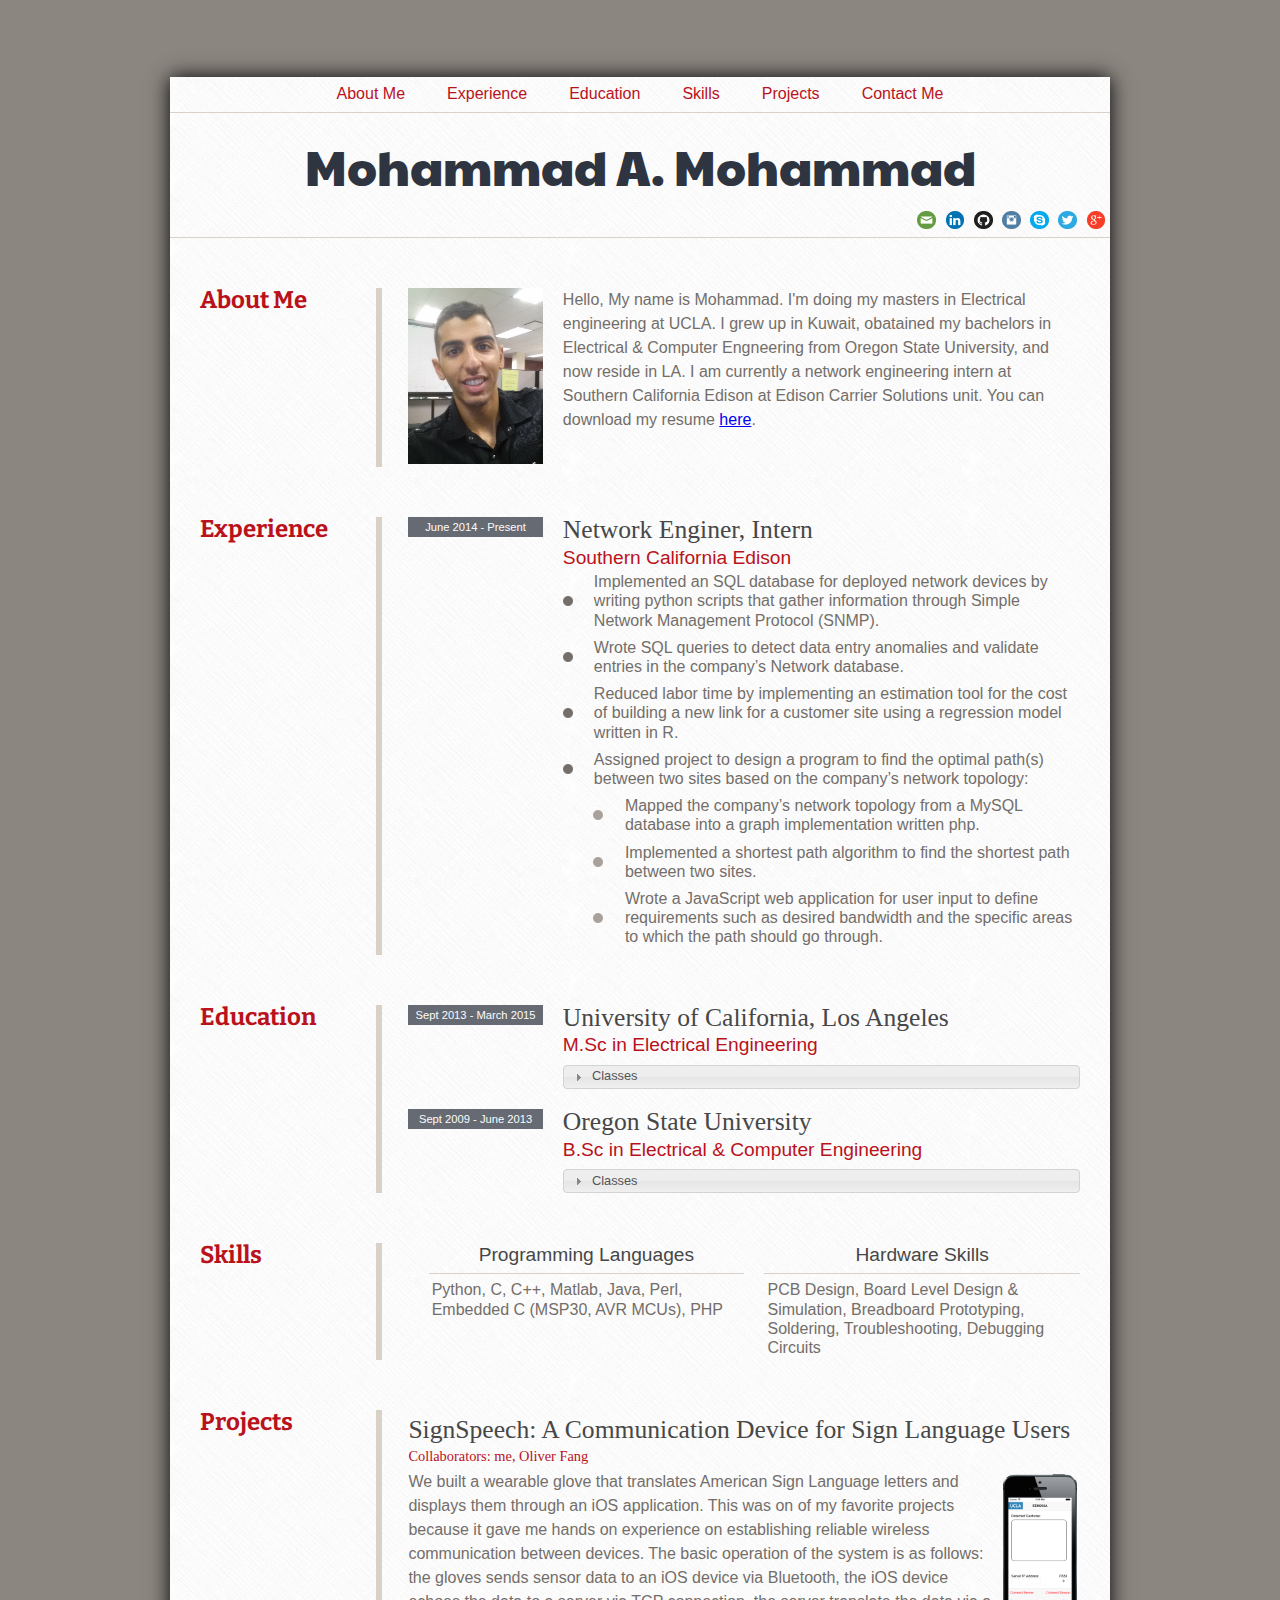
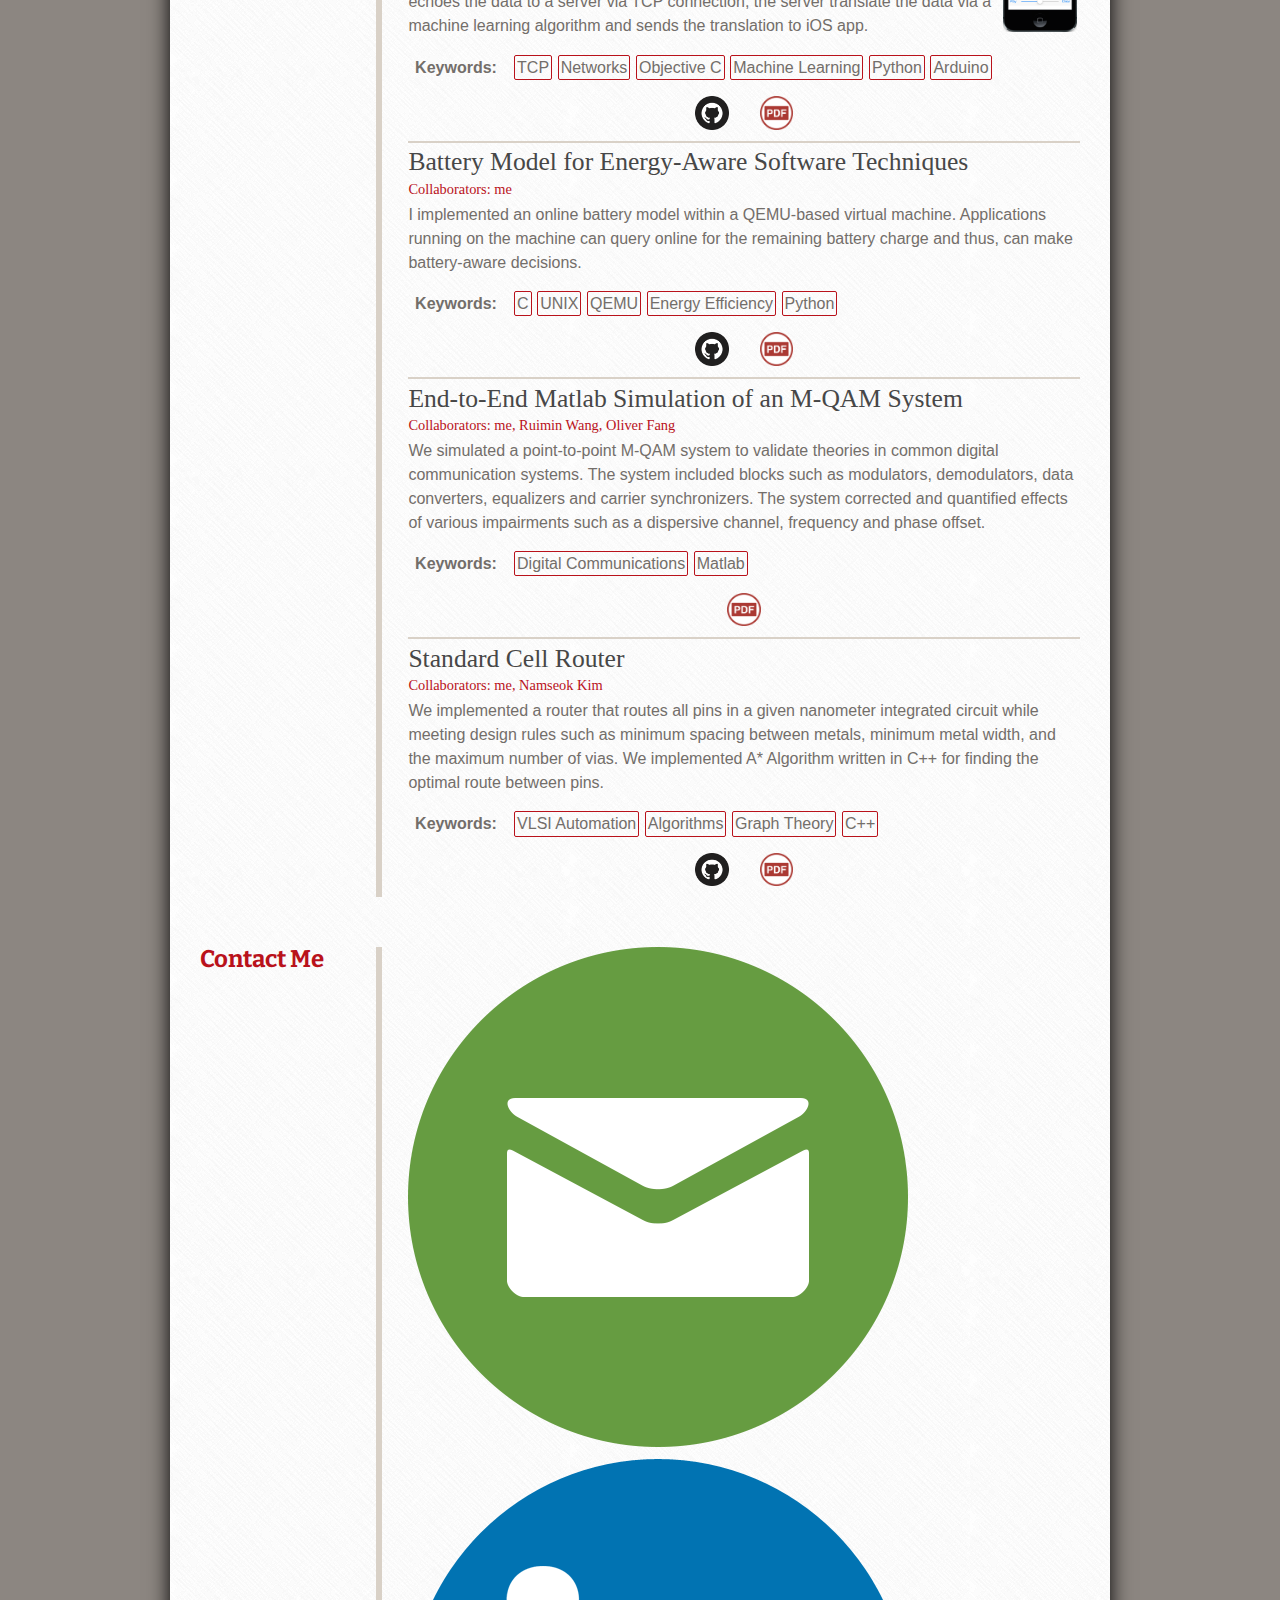
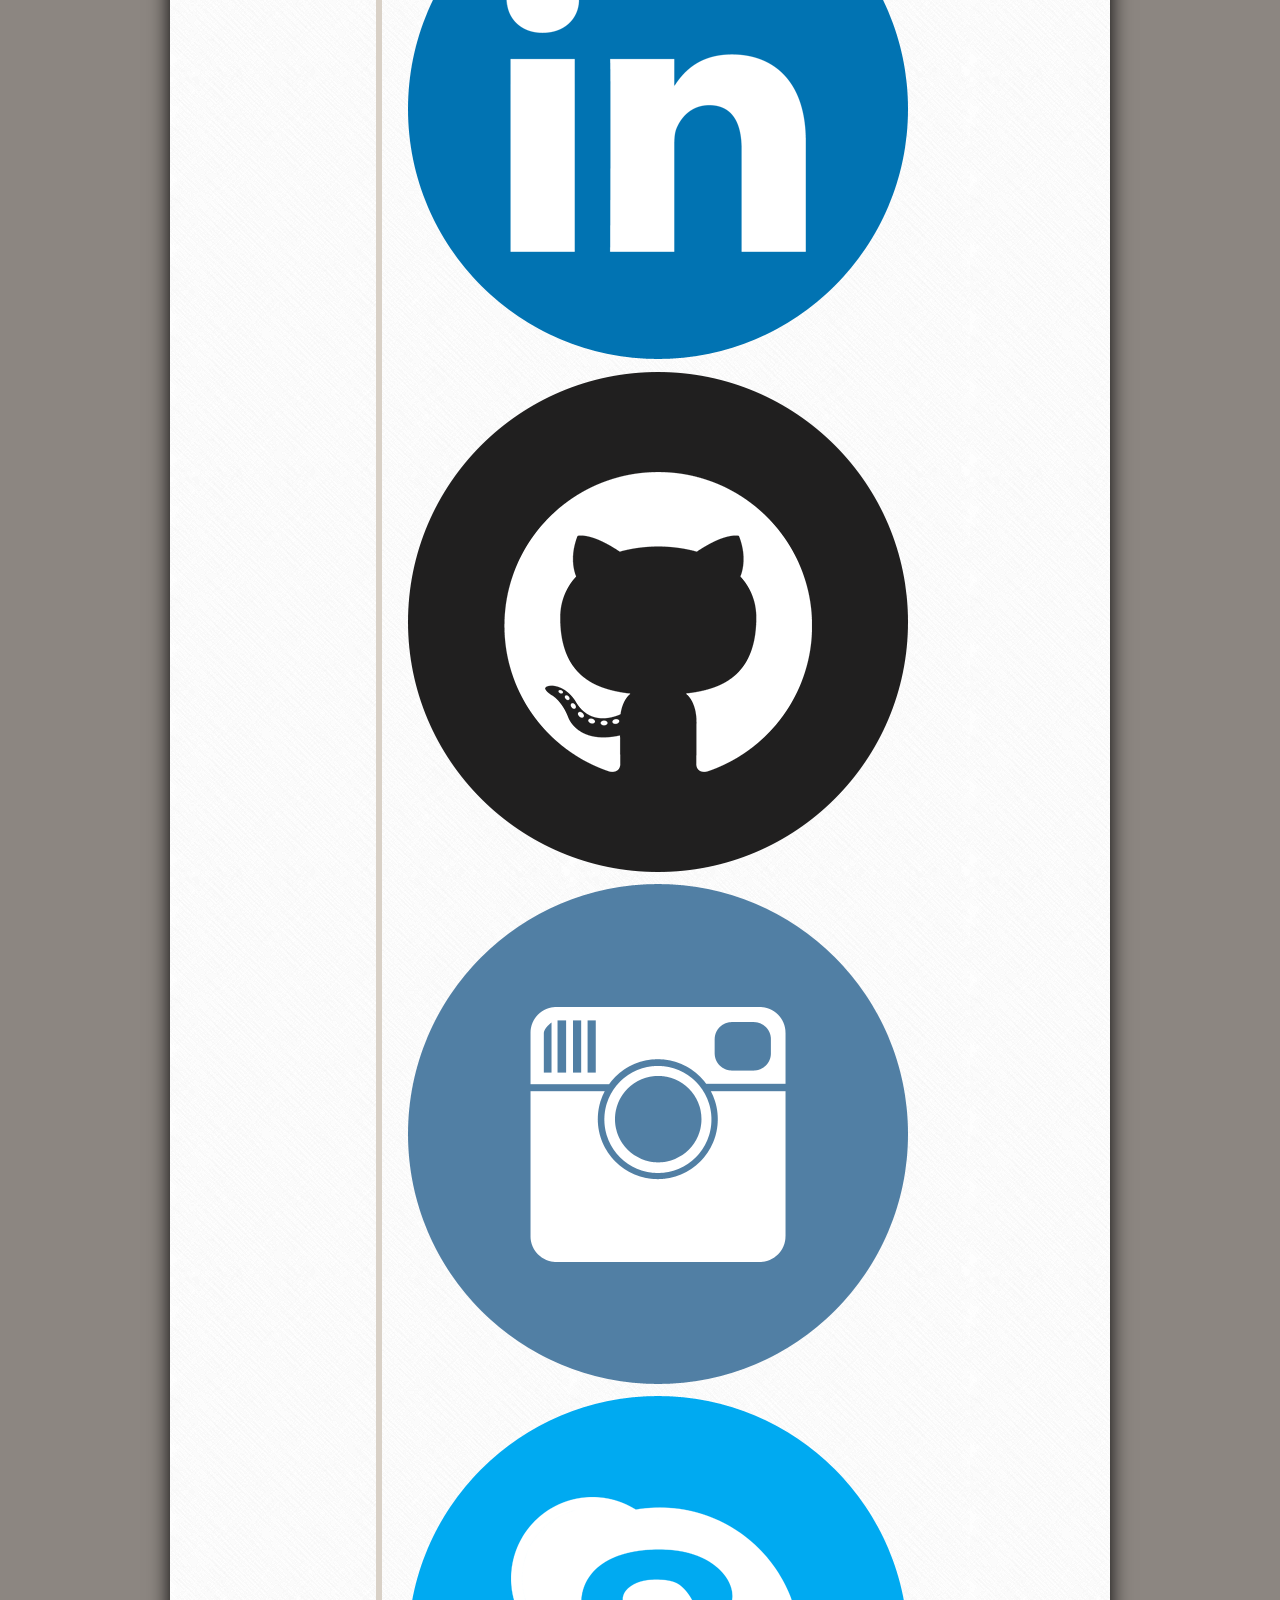
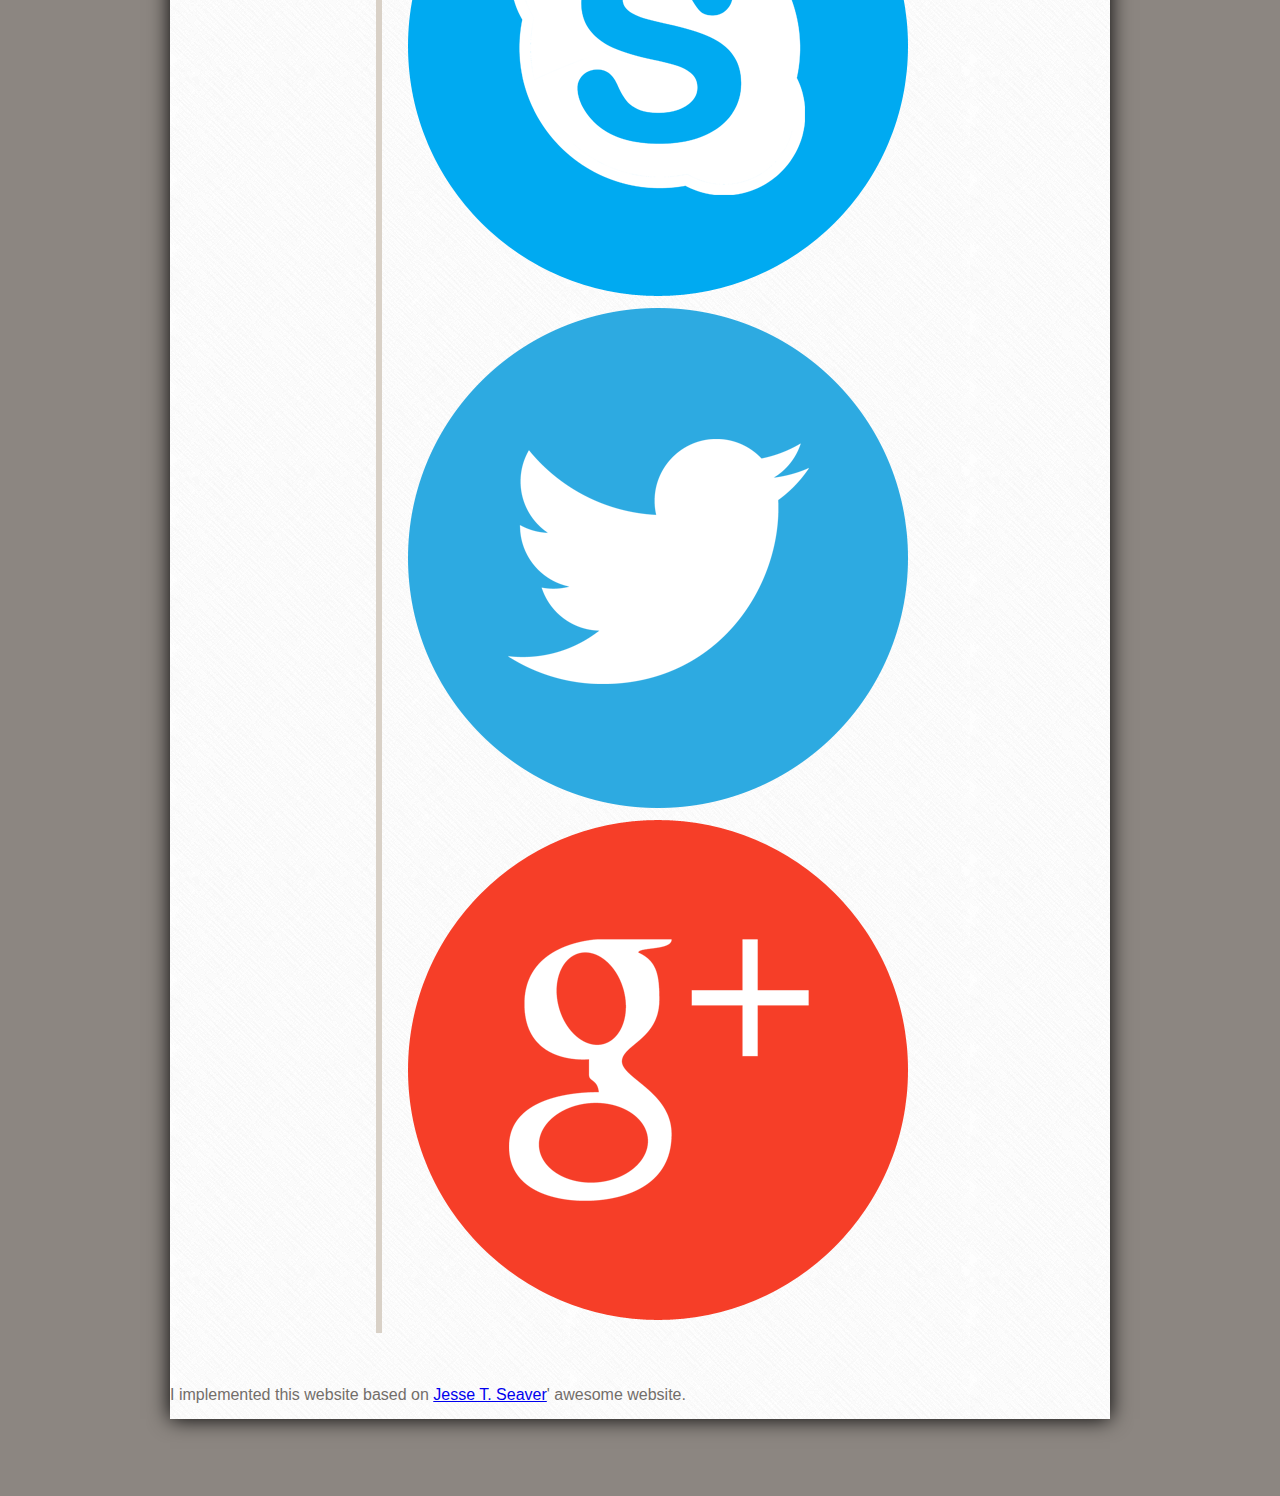
<file: index.html>
<!DOCTYPE html>
<html lang="en">
<head>
	<meta charset="UTF-8">
	<!-- <meta name="viewport" content="width=device-width" /> -->
	<meta name="viewport" content="width=device-width" />
	<title>Porfolio, Mohammad A. Mohammad</title>

	<link rel="stylesheet" href="js/jquery-ui.css">
	<script src="js/external/jquery/jquery.js"></script>
	<script src="js/jquery-ui.js"></script>

	<script src="js/jquery.scrollTo-1.4.13/jquery.scrollTo.min.js"></script>

	<script src="js/app.js"></script>

	<link href='http://fonts.googleapis.com/css?family=Paytone+One|Bitter:400,700' rel='stylesheet' type='text/css'>
	<link rel="stylesheet" href="css/reset.css">
	<link rel="stylesheet" href="css/main.css" media="all">

</head>

<body>
<!-- primary container -->
<div class="primary-container persist-area">
	<!-- nav -->
	<nav class="main-nav persist-header">
		<ul>
			<li id="link-about-me">About Me</li>
			<li id="link-experience">Experience</li>
			<li id="link-education">Education</li>
			<li id="link-skills">Skills</li>
			<li id="link-projects">Projects</li>
			<!-- <li id="link-blog"><a href="blog.html">Blog</a></li> -->
			<li id="link-contact-me">Contact Me</li>
		</ul>
	</nav>
	<!-- main logo -->
	<header class="main-logo">
		<h1>Mohammad A. Mohammad</h1>
		<!-- <h2>Electrical Engineering Student At UCLA </h2> -->
		<ul>
			<li><a href="mailto:m.mohammad@ucla.edu?Subject=I%20viewed%20your%20website" target="_top"target="_blank"><img src="img/email.png" alt="email"></a></li><!--
			--><li><a href="https://www.linkedin.com/in/mohammad91" target="_blank"><img src="img/linkedin.png" alt="linked in"></a></li><!--
			--><li><a href="https://github.com/mhd1991" target="_blank"><img src="img/github.png" alt="github"></a></li><!--
			--><li><a href="http://instagram.com/boas3d" target="_blank"><img src="img/instagram.png" alt="instagram"></a></li><!--
			--><li><img src="img/skype.png" alt="skype"></li><!--
			--><li><img src="img/twitter.png" alt="twitter"></li><!--
			--><li><a href="https://plus.google.com/+MohammadMohammad1991/" target="_blank"><img src="img/gplus.png" alt="gplus"></a></li>
		</ul>
	</header>

	<section class="grid sections about-me" id='about-me'>
		<section class="col-1-3 nav-section">
			<h1>About Me</h1>
		</section>
		<section class="col-2-3 grid">
			<section class="col-1-3-sub">
				<img src="img/my_face.jpeg" alt="Mohammad Asad Mohammad">
			</section>
			<section class="col-2-3-sub">
				<p>Hello, My name is Mohammad. I'm doing my masters in Electrical engineering at UCLA. I grew up in Kuwait, obatained my bachelors in Electrical &amp; Computer Engneering from Oregon State University, and now reside in LA. I am currently a network engineering intern at Southern California Edison at Edison Carrier Solutions unit. You can download my resume <a href="#">here</a>.</p>
			</section>
		</section>
	</section>

	<section class="grid sections experience" id='experience'>
		<section class="col-1-3 nav-section">
			<h1>Experience</h1>
		</section>
		<section class="col-2-3 grid">
			<section class="col-1-3-sub">
				<div class="stamp">June 2014 - Present</div>
			</section>
			<section class="col-2-3-sub sub-section-headers">
				<h1>Network Enginer, Intern</h1>
				<h2>Southern California Edison</h2>
				<ul class="first">
					<li>Implemented an SQL database for deployed network devices by writing python scripts that gather information through Simple Network Management Protocol (SNMP).</li>
					<li>Wrote SQL queries to detect data entry anomalies and validate entries in the company’s Network database. </li>
					<li>Reduced labor time by implementing an estimation tool for the cost of building a new link for a customer site using a regression model written in R. </li>
					<li>Assigned project to design a program to find the optimal path(s) between two sites based on the company’s network topology:</li>
					<ul class="second">
						<li>Mapped the company’s network topology from a MySQL database into a graph implementation written php.</li>
						<li>Implemented a shortest path algorithm to find the shortest path between two sites.</li>
						<li>Wrote a JavaScript web application for user input to define requirements such as desired bandwidth and the specific areas to which the path should go through.</li>
					</ul>
				</ul>
			</section>
		</section>
	</section>

	<section class="grid sections education" id='education'>
		<section class="col-1-3 nav-section">
			<h1>Education</h1>
		</section>
		<section class="col-2-3 grid">
			<section class="col-1-3-sub">
				<div class="stamp">Sept 2013 - March 2015</div>
			</section>
			<section class="col-2-3-sub sub-section-headers">
				<h1>University of California, Los Angeles</h1>
				<h2>M.Sc in Electrical Engineering</h2>
				<div class="accordion">
					<h3>Classes</h3>
					<div>
					<ul class="classes">
						<li>Digital Communications <em>(EE232B)</em></li>
						<li>Wireless Communications <em>(EE233)</em></li>
						<li>Embedded Systems <em>(EEM202A)</em></li>
						<li>Energy Aware Computing &amp; Cyber Physical Systems <em>(EEM202B)</em></li>
						<li>VLSI Design Automation <em>(EE201A)</em></li>
					</ul>
					</div>
				</div>
			</section>

			<section class="col-1-3-sub">
				<div class="stamp">Sept 2009 - June 2013</div>
			</section>
			<section class="col-2-3-sub sub-section-headers">
				<h1>Oregon State University</h1>
				<h2>B.Sc in Electrical &amp; Computer Engineering</h2>
				<div class="accordion">
					<h3>Classes</h3>
					<div>
					<ul class="classes">
						<li>Intro to Computer Networks <em>(ECE372)</em></li>
						<li>Computer Architecture <em>(ECE472)</em></li>
						<li>Intro to Probability and Random Signals <em>(ECE353)</em></li>
						<li>Microprocessor System Design <em>(ECE473)</em></em></li>
						<li>VLSI System Design <em>(ECE474)</em></li>
					</ul>
					</div>
				</div>
			</section>
		</section>

	</section>


	<section class="grid sections skills" id='skills'>
		<section class="col-1-3 nav-section">
			<h1>Skills</h1>
		</section>
		<section class="col-2-3 grid">
			<section class="col-1-2-sub">
				<table>
					<thead>
						<th>Programming Languages</th>
					</thead>
					<tbody>
						<tr>
							<td>Python, C, C++, Matlab, Java, Perl, Embedded C (MSP30, AVR MCUs), PHP</td>
						</tr>
					</tbody>
				</table>
			</section>
			<section class="col-1-2-sub">
				<table>
					<thead>
						<th>Hardware Skills</th>
					</thead>
					<tbody>
						<tr>
							<td>PCB Design, Board Level Design &amp; Simulation, Breadboard Prototyping, Soldering, Troubleshooting, Debugging Circuits</td>
						</tr>
					</tbody>
				</table>
			</section>


		</section>
	</section>

	<section class="grid sections projects" id='projects'>
		<section class="col-1-3 nav-section">
			<h1>Projects</h1>
		</section>
		<section class="col-2-3 grid sub-section-headers">
			<section class="project">
				<h1>SignSpeech: A Communication Device for Sign Language Users</h1>
				<h3 class="collaborators">Collaborators: me, Oliver Fang</h3>
				<p><img src="img/ios.png" alt="ios glove app">We built a wearable glove that translates American Sign Language letters and displays them through an iOS application. This was on of my favorite projects because it gave me hands on experience on establishing reliable wireless communication between devices. The basic operation of the system is as follows: the gloves sends sensor data to an iOS device via Bluetooth, the iOS device echoes the data to a server via TCP connection, the server translate the data via a machine learning algorithm and sends the translation to iOS app.</p>
				<table>
					<tbody>
						<tr>
							<td class="tags"></td>
							<td class="tags-list">
								<ul>
									<li>TCP
									<li>Networks
									<li>Objective C
									<li>Machine Learning
									<li>Python
									<li>Arduino
								</ul>
							</td>
						</tr>
					</tbody>
				</table>

				<div class="projects-icons">
					<ul>
						<li><a href="https://github.com/mhd1991/SignSpeech" target="_blank"><img src="img/github.png" alt="github"></a></li>
						<li><a href="https://dl.dropboxusercontent.com/u/36164308/SignSpeech_iOS2.pdf" target="_blank"><img src="img/pdf.png" alt="github"></a></li>

					</ul>
				</div>
			</section>
			<section class="project">
				<h1>Battery Model for Energy-Aware Software Techniques</h1>
				<h3 class="collaborators">Collaborators: me</h3>
				<p>I implemented an online battery model within a QEMU-based virtual machine. Applications running on the machine can query online for the remaining battery charge and thus, can make battery-aware decisions.</p>
				<table>
					<tbody>
						<tr>
							<td class="tags"></td>
							<td class="tags-list">
								<ul>
									<li>C
									<li>UNIX
									<li>QEMU
									<li>Energy Efficiency
									<li>Python
								</ul>
							</td>
						</tr>
					</tbody>
				</table>
				<div class="projects-icons">
					<ul>
						<li><a href="https://github.com/mhd1991/EEM202B_ProjectSubmission" target="_blank"><img src="img/github.png" alt="github"></a></li>
						<li><a href="https://dl.dropboxusercontent.com/u/36164308/EEM202BProjectReport.pdf" target="_blank"><img src="img/pdf.png" alt="github"></a></li>

					</ul>
				</div>
			</section>
			<section class="project">
				<h1>End-to-End Matlab Simulation of an M-QAM System</h1>
				<h3 class="collaborators">Collaborators: me, Ruimin Wang, Oliver Fang</h3>
				<p>We simulated a point-to-point M-QAM system to validate theories in common digital communication systems. The system included blocks such as modulators, demodulators, data converters, equalizers and carrier synchronizers. The system corrected and quantified effects of various impairments such as a dispersive channel, frequency and phase offset.</p>
				<table>
					<tbody>
						<tr>
							<td class="tags"></td>
							<td class="tags-list">
								<ul>
									<li>Digital Communications
									<li>Matlab
								</ul>
							</td>
						</tr>
					</tbody>
				</table>
				<div class="projects-icons">
					<ul>
						<li><a href="https://dl.dropboxusercontent.com/u/36164308/End-to-End%20Matlab%20Simulation.pdf" target="_blank"><img src="img/pdf.png" alt="github"></a></li>

					</ul>
				</div>
			</section>
			<section class="project">
				<h1>Standard Cell Router</h1>
				<h3 class="collaborators">Collaborators: me, Namseok Kim</h3>
				<p>We implemented a router that routes all pins in a given nanometer integrated circuit while meeting design rules such as minimum spacing between metals, minimum metal width, and the maximum number of vias. We implemented A&#42; Algorithm written in C++ for finding the optimal route between pins.</p>
				<table>
					<tbody>
						<tr>
							<td class="tags"></td>
							<td class="tags-list">
								<ul>
									<li>VLSI Automation
									<li>Algorithms
									<li>Graph Theory
									<li>C++
								</ul>
							</td>
						</tr>
					</tbody>
				</table>
				<div class="projects-icons">
					<ul>
						<li><a href="https://github.com/mhd1991/Standard_Cell_Router" target="_blank"><img src="img/github.png" alt="github"></a></li>
						<li><a href="https://dl.dropboxusercontent.com/u/36164308/Standard%20Cell%20Router.pdf" target="_blank"><img src="img/pdf.png" alt="github"></a></li>

					</ul>
				</div>
			</section>
		</section>
	</section>

	<section class="grid sections contact-me" id='contact-me'>
		<section class="col-1-3 nav-section">
			<h1>Contact Me</h1>
		</section>
		<section class="col-2-3 grid">
			<ul>
				<li><a href="mailto:m.mohammad@ucla.edu?Subject=I%20viewed%20your%20website" target="_top"target="_blank"><img src="img/email.png" alt="email"></a></li><!--
				--><li><a href="https://www.linkedin.com/in/mohammad91" target="_blank"><img src="img/linkedin.png" alt="linked in"></a></li><!--
				--><li><a href="https://github.com/mhd1991" target="_blank"><img src="img/github.png" alt="github"></a></li><!--
				--><li><a href="http://instagram.com/boas3d" target="_blank"><img src="img/instagram.png" alt="instagram"></a></li><!--
				--><li><img src="img/skype.png" alt="skype"></li><!--
				--><li><img src="img/twitter.png" alt="twitter"></li><!--
				--><li><a href="https://plus.google.com/+MohammadMohammad1991/" target="_blank"><img src="img/gplus.png" alt="gplus"></a></li>
			</ul>
		</section>
	</section>

	<footer>
		<p>I implemented this website based on <a href="http://www.jesseseaver.com/" target="_blank">Jesse T. Seaver</a>&#39; awesome website.</p>
	</footer>
</div>

</body>
</html>
</file>
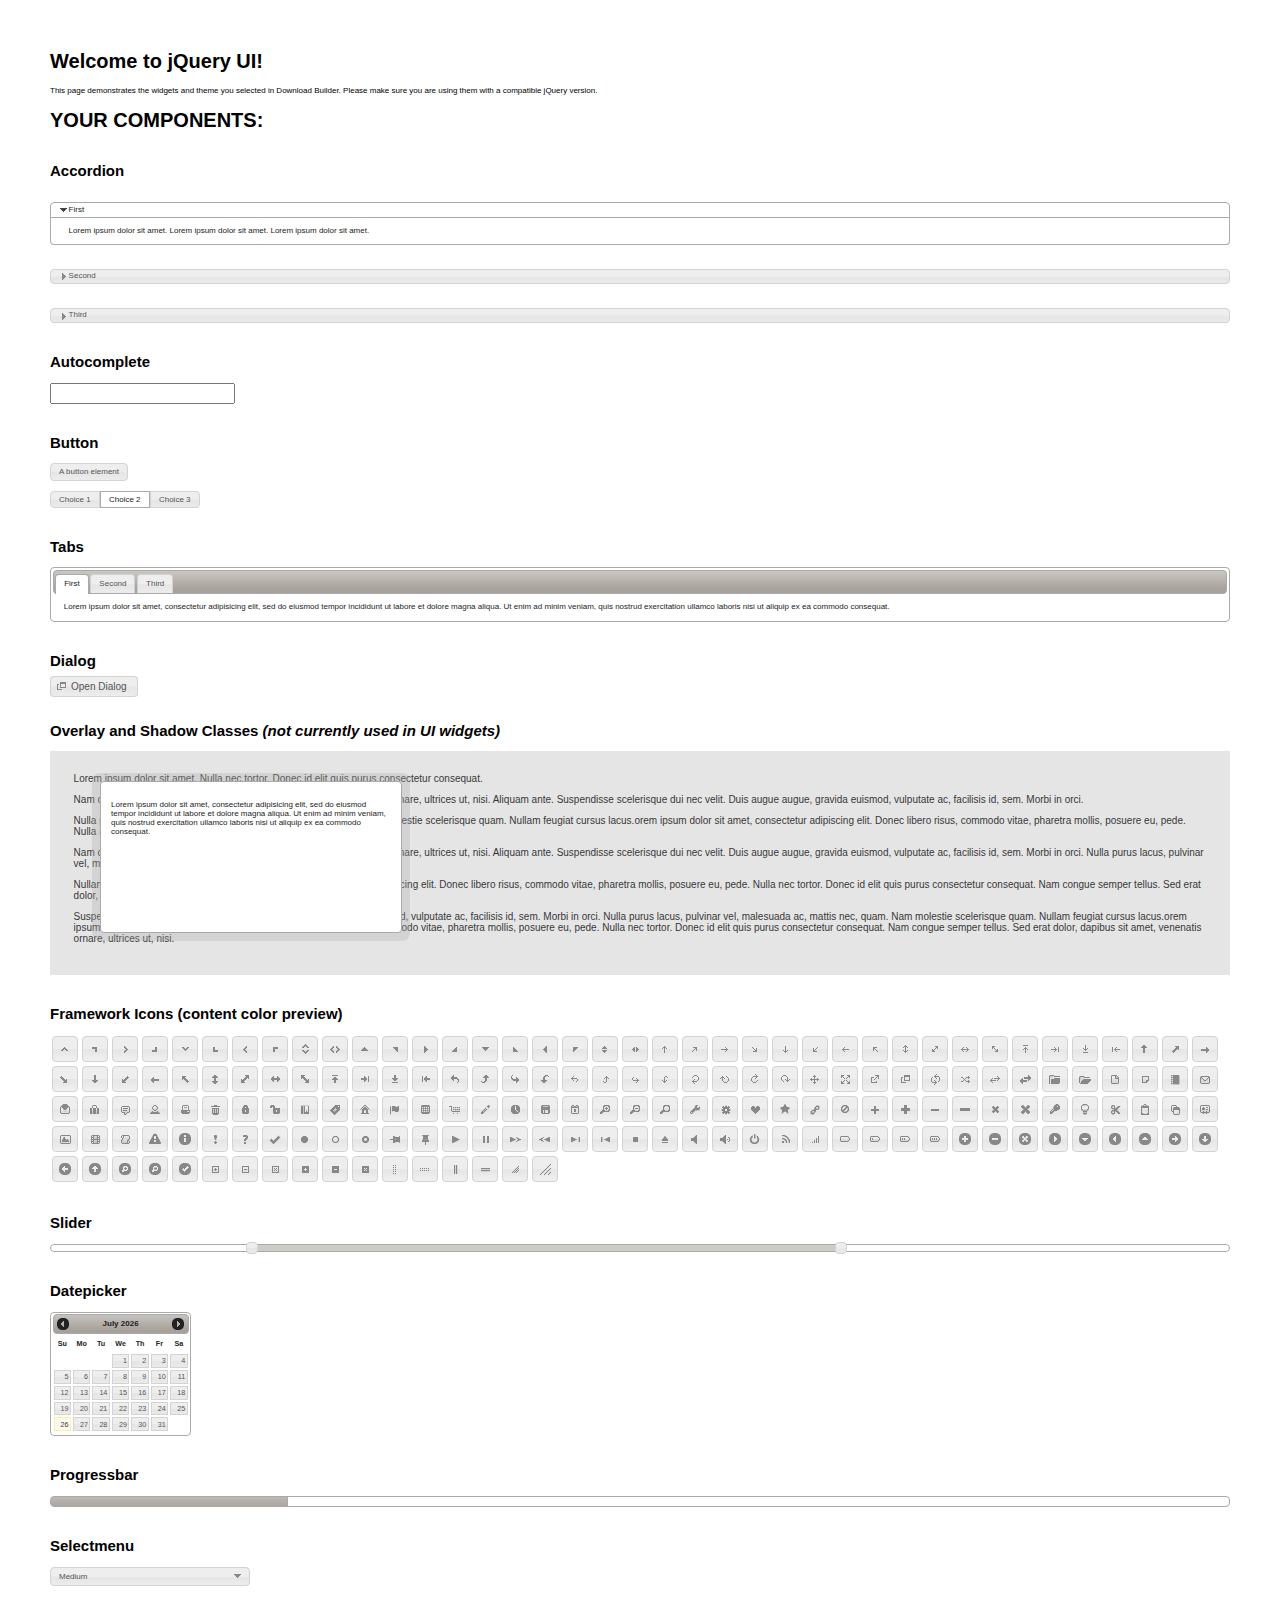
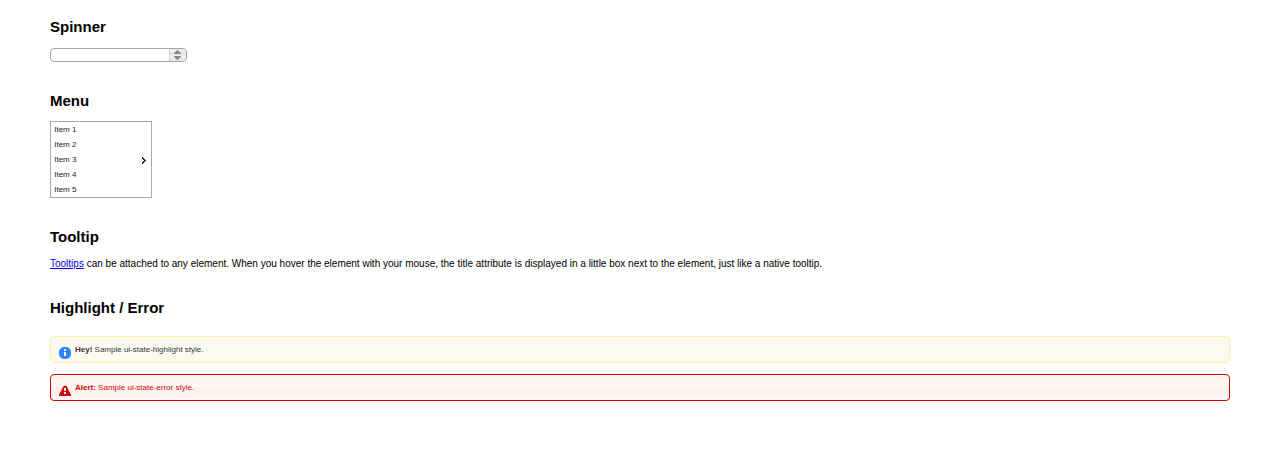
<file: js/index.html>
<!doctype html>
<html lang="us">
<head>
	<meta charset="utf-8">
	<title>jQuery UI Example Page</title>
	<link href="jquery-ui.css" rel="stylesheet">
	<style>
	body{
		font: 62.5% "Trebuchet MS", sans-serif;
		margin: 50px;
	}
	.demoHeaders {
		margin-top: 2em;
	}
	#dialog-link {
		padding: .4em 1em .4em 20px;
		text-decoration: none;
		position: relative;
	}
	#dialog-link span.ui-icon {
		margin: 0 5px 0 0;
		position: absolute;
		left: .2em;
		top: 50%;
		margin-top: -8px;
	}
	#icons {
		margin: 0;
		padding: 0;
	}
	#icons li {
		margin: 2px;
		position: relative;
		padding: 4px 0;
		cursor: pointer;
		float: left;
		list-style: none;
	}
	#icons span.ui-icon {
		float: left;
		margin: 0 4px;
	}
	.fakewindowcontain .ui-widget-overlay {
		position: absolute;
	}
	select {
		width: 200px;
	}
	</style>
</head>
<body>

<h1>Welcome to jQuery UI!</h1>

<div class="ui-widget">
	<p>This page demonstrates the widgets and theme you selected in Download Builder. Please make sure you are using them with a compatible jQuery version.</p>
</div>

<h1>YOUR COMPONENTS:</h1>


<!-- Accordion -->
<h2 class="demoHeaders">Accordion</h2>
<div id="accordion">
	<h3>First</h3>
	<div>Lorem ipsum dolor sit amet. Lorem ipsum dolor sit amet. Lorem ipsum dolor sit amet.</div>
	<h3>Second</h3>
	<div>Phasellus mattis tincidunt nibh.</div>
	<h3>Third</h3>
	<div>Nam dui erat, auctor a, dignissim quis.</div>
</div>



<!-- Autocomplete -->
<h2 class="demoHeaders">Autocomplete</h2>
<div>
	<input id="autocomplete" title="type &quot;a&quot;">
</div>



<!-- Button -->
<h2 class="demoHeaders">Button</h2>
<button id="button">A button element</button>
<form style="margin-top: 1em;">
	<div id="radioset">
		<input type="radio" id="radio1" name="radio"><label for="radio1">Choice 1</label>
		<input type="radio" id="radio2" name="radio" checked="checked"><label for="radio2">Choice 2</label>
		<input type="radio" id="radio3" name="radio"><label for="radio3">Choice 3</label>
	</div>
</form>



<!-- Tabs -->
<h2 class="demoHeaders">Tabs</h2>
<div id="tabs">
	<ul>
		<li><a href="#tabs-1">First</a></li>
		<li><a href="#tabs-2">Second</a></li>
		<li><a href="#tabs-3">Third</a></li>
	</ul>
	<div id="tabs-1">Lorem ipsum dolor sit amet, consectetur adipisicing elit, sed do eiusmod tempor incididunt ut labore et dolore magna aliqua. Ut enim ad minim veniam, quis nostrud exercitation ullamco laboris nisi ut aliquip ex ea commodo consequat.</div>
	<div id="tabs-2">Phasellus mattis tincidunt nibh. Cras orci urna, blandit id, pretium vel, aliquet ornare, felis. Maecenas scelerisque sem non nisl. Fusce sed lorem in enim dictum bibendum.</div>
	<div id="tabs-3">Nam dui erat, auctor a, dignissim quis, sollicitudin eu, felis. Pellentesque nisi urna, interdum eget, sagittis et, consequat vestibulum, lacus. Mauris porttitor ullamcorper augue.</div>
</div>



<!-- Dialog NOTE: Dialog is not generated by UI in this demo so it can be visually styled in themeroller-->
<h2 class="demoHeaders">Dialog</h2>
<p><a href="#" id="dialog-link" class="ui-state-default ui-corner-all"><span class="ui-icon ui-icon-newwin"></span>Open Dialog</a></p>

<h2 class="demoHeaders">Overlay and Shadow Classes <em>(not currently used in UI widgets)</em></h2>
<div style="position: relative; width: 96%; height: 200px; padding:1% 2%; overflow:hidden;" class="fakewindowcontain">
	<p>Lorem ipsum dolor sit amet,  Nulla nec tortor. Donec id elit quis purus consectetur consequat. </p><p>Nam congue semper tellus. Sed erat dolor, dapibus sit amet, venenatis ornare, ultrices ut, nisi. Aliquam ante. Suspendisse scelerisque dui nec velit. Duis augue augue, gravida euismod, vulputate ac, facilisis id, sem. Morbi in orci. </p><p>Nulla purus lacus, pulvinar vel, malesuada ac, mattis nec, quam. Nam molestie scelerisque quam. Nullam feugiat cursus lacus.orem ipsum dolor sit amet, consectetur adipiscing elit. Donec libero risus, commodo vitae, pharetra mollis, posuere eu, pede. Nulla nec tortor. Donec id elit quis purus consectetur consequat. </p><p>Nam congue semper tellus. Sed erat dolor, dapibus sit amet, venenatis ornare, ultrices ut, nisi. Aliquam ante. Suspendisse scelerisque dui nec velit. Duis augue augue, gravida euismod, vulputate ac, facilisis id, sem. Morbi in orci. Nulla purus lacus, pulvinar vel, malesuada ac, mattis nec, quam. Nam molestie scelerisque quam. </p><p>Nullam feugiat cursus lacus.orem ipsum dolor sit amet, consectetur adipiscing elit. Donec libero risus, commodo vitae, pharetra mollis, posuere eu, pede. Nulla nec tortor. Donec id elit quis purus consectetur consequat. Nam congue semper tellus. Sed erat dolor, dapibus sit amet, venenatis ornare, ultrices ut, nisi. Aliquam ante. </p><p>Suspendisse scelerisque dui nec velit. Duis augue augue, gravida euismod, vulputate ac, facilisis id, sem. Morbi in orci. Nulla purus lacus, pulvinar vel, malesuada ac, mattis nec, quam. Nam molestie scelerisque quam. Nullam feugiat cursus lacus.orem ipsum dolor sit amet, consectetur adipiscing elit. Donec libero risus, commodo vitae, pharetra mollis, posuere eu, pede. Nulla nec tortor. Donec id elit quis purus consectetur consequat. Nam congue semper tellus. Sed erat dolor, dapibus sit amet, venenatis ornare, ultrices ut, nisi. </p>

	<!-- ui-dialog -->
	<div class="ui-overlay"><div class="ui-widget-overlay"></div><div class="ui-widget-shadow ui-corner-all" style="width: 302px; height: 152px; position: absolute; left: 50px; top: 30px;"></div></div>
	<div style="position: absolute; width: 280px; height: 130px;left: 50px; top: 30px; padding: 10px;" class="ui-widget ui-widget-content ui-corner-all">
		<div class="ui-dialog-content ui-widget-content" style="background: none; border: 0;">
			<p>Lorem ipsum dolor sit amet, consectetur adipisicing elit, sed do eiusmod tempor incididunt ut labore et dolore magna aliqua. Ut enim ad minim veniam, quis nostrud exercitation ullamco laboris nisi ut aliquip ex ea commodo consequat.</p>
		</div>
	</div>

</div>

<!-- ui-dialog -->
<div id="dialog" title="Dialog Title">
	<p>Lorem ipsum dolor sit amet, consectetur adipisicing elit, sed do eiusmod tempor incididunt ut labore et dolore magna aliqua. Ut enim ad minim veniam, quis nostrud exercitation ullamco laboris nisi ut aliquip ex ea commodo consequat.</p>
</div>



<h2 class="demoHeaders">Framework Icons (content color preview)</h2>
<ul id="icons" class="ui-widget ui-helper-clearfix">
	<li class="ui-state-default ui-corner-all" title=".ui-icon-carat-1-n"><span class="ui-icon ui-icon-carat-1-n"></span></li>
	<li class="ui-state-default ui-corner-all" title=".ui-icon-carat-1-ne"><span class="ui-icon ui-icon-carat-1-ne"></span></li>
	<li class="ui-state-default ui-corner-all" title=".ui-icon-carat-1-e"><span class="ui-icon ui-icon-carat-1-e"></span></li>
	<li class="ui-state-default ui-corner-all" title=".ui-icon-carat-1-se"><span class="ui-icon ui-icon-carat-1-se"></span></li>
	<li class="ui-state-default ui-corner-all" title=".ui-icon-carat-1-s"><span class="ui-icon ui-icon-carat-1-s"></span></li>
	<li class="ui-state-default ui-corner-all" title=".ui-icon-carat-1-sw"><span class="ui-icon ui-icon-carat-1-sw"></span></li>
	<li class="ui-state-default ui-corner-all" title=".ui-icon-carat-1-w"><span class="ui-icon ui-icon-carat-1-w"></span></li>
	<li class="ui-state-default ui-corner-all" title=".ui-icon-carat-1-nw"><span class="ui-icon ui-icon-carat-1-nw"></span></li>
	<li class="ui-state-default ui-corner-all" title=".ui-icon-carat-2-n-s"><span class="ui-icon ui-icon-carat-2-n-s"></span></li>
	<li class="ui-state-default ui-corner-all" title=".ui-icon-carat-2-e-w"><span class="ui-icon ui-icon-carat-2-e-w"></span></li>
	<li class="ui-state-default ui-corner-all" title=".ui-icon-triangle-1-n"><span class="ui-icon ui-icon-triangle-1-n"></span></li>
	<li class="ui-state-default ui-corner-all" title=".ui-icon-triangle-1-ne"><span class="ui-icon ui-icon-triangle-1-ne"></span></li>
	<li class="ui-state-default ui-corner-all" title=".ui-icon-triangle-1-e"><span class="ui-icon ui-icon-triangle-1-e"></span></li>
	<li class="ui-state-default ui-corner-all" title=".ui-icon-triangle-1-se"><span class="ui-icon ui-icon-triangle-1-se"></span></li>
	<li class="ui-state-default ui-corner-all" title=".ui-icon-triangle-1-s"><span class="ui-icon ui-icon-triangle-1-s"></span></li>
	<li class="ui-state-default ui-corner-all" title=".ui-icon-triangle-1-sw"><span class="ui-icon ui-icon-triangle-1-sw"></span></li>
	<li class="ui-state-default ui-corner-all" title=".ui-icon-triangle-1-w"><span class="ui-icon ui-icon-triangle-1-w"></span></li>
	<li class="ui-state-default ui-corner-all" title=".ui-icon-triangle-1-nw"><span class="ui-icon ui-icon-triangle-1-nw"></span></li>
	<li class="ui-state-default ui-corner-all" title=".ui-icon-triangle-2-n-s"><span class="ui-icon ui-icon-triangle-2-n-s"></span></li>
	<li class="ui-state-default ui-corner-all" title=".ui-icon-triangle-2-e-w"><span class="ui-icon ui-icon-triangle-2-e-w"></span></li>
	<li class="ui-state-default ui-corner-all" title=".ui-icon-arrow-1-n"><span class="ui-icon ui-icon-arrow-1-n"></span></li>
	<li class="ui-state-default ui-corner-all" title=".ui-icon-arrow-1-ne"><span class="ui-icon ui-icon-arrow-1-ne"></span></li>
	<li class="ui-state-default ui-corner-all" title=".ui-icon-arrow-1-e"><span class="ui-icon ui-icon-arrow-1-e"></span></li>
	<li class="ui-state-default ui-corner-all" title=".ui-icon-arrow-1-se"><span class="ui-icon ui-icon-arrow-1-se"></span></li>
	<li class="ui-state-default ui-corner-all" title=".ui-icon-arrow-1-s"><span class="ui-icon ui-icon-arrow-1-s"></span></li>
	<li class="ui-state-default ui-corner-all" title=".ui-icon-arrow-1-sw"><span class="ui-icon ui-icon-arrow-1-sw"></span></li>
	<li class="ui-state-default ui-corner-all" title=".ui-icon-arrow-1-w"><span class="ui-icon ui-icon-arrow-1-w"></span></li>
	<li class="ui-state-default ui-corner-all" title=".ui-icon-arrow-1-nw"><span class="ui-icon ui-icon-arrow-1-nw"></span></li>
	<li class="ui-state-default ui-corner-all" title=".ui-icon-arrow-2-n-s"><span class="ui-icon ui-icon-arrow-2-n-s"></span></li>
	<li class="ui-state-default ui-corner-all" title=".ui-icon-arrow-2-ne-sw"><span class="ui-icon ui-icon-arrow-2-ne-sw"></span></li>
	<li class="ui-state-default ui-corner-all" title=".ui-icon-arrow-2-e-w"><span class="ui-icon ui-icon-arrow-2-e-w"></span></li>
	<li class="ui-state-default ui-corner-all" title=".ui-icon-arrow-2-se-nw"><span class="ui-icon ui-icon-arrow-2-se-nw"></span></li>
	<li class="ui-state-default ui-corner-all" title=".ui-icon-arrowstop-1-n"><span class="ui-icon ui-icon-arrowstop-1-n"></span></li>
	<li class="ui-state-default ui-corner-all" title=".ui-icon-arrowstop-1-e"><span class="ui-icon ui-icon-arrowstop-1-e"></span></li>
	<li class="ui-state-default ui-corner-all" title=".ui-icon-arrowstop-1-s"><span class="ui-icon ui-icon-arrowstop-1-s"></span></li>
	<li class="ui-state-default ui-corner-all" title=".ui-icon-arrowstop-1-w"><span class="ui-icon ui-icon-arrowstop-1-w"></span></li>
	<li class="ui-state-default ui-corner-all" title=".ui-icon-arrowthick-1-n"><span class="ui-icon ui-icon-arrowthick-1-n"></span></li>
	<li class="ui-state-default ui-corner-all" title=".ui-icon-arrowthick-1-ne"><span class="ui-icon ui-icon-arrowthick-1-ne"></span></li>
	<li class="ui-state-default ui-corner-all" title=".ui-icon-arrowthick-1-e"><span class="ui-icon ui-icon-arrowthick-1-e"></span></li>
	<li class="ui-state-default ui-corner-all" title=".ui-icon-arrowthick-1-se"><span class="ui-icon ui-icon-arrowthick-1-se"></span></li>
	<li class="ui-state-default ui-corner-all" title=".ui-icon-arrowthick-1-s"><span class="ui-icon ui-icon-arrowthick-1-s"></span></li>
	<li class="ui-state-default ui-corner-all" title=".ui-icon-arrowthick-1-sw"><span class="ui-icon ui-icon-arrowthick-1-sw"></span></li>
	<li class="ui-state-default ui-corner-all" title=".ui-icon-arrowthick-1-w"><span class="ui-icon ui-icon-arrowthick-1-w"></span></li>
	<li class="ui-state-default ui-corner-all" title=".ui-icon-arrowthick-1-nw"><span class="ui-icon ui-icon-arrowthick-1-nw"></span></li>
	<li class="ui-state-default ui-corner-all" title=".ui-icon-arrowthick-2-n-s"><span class="ui-icon ui-icon-arrowthick-2-n-s"></span></li>
	<li class="ui-state-default ui-corner-all" title=".ui-icon-arrowthick-2-ne-sw"><span class="ui-icon ui-icon-arrowthick-2-ne-sw"></span></li>
	<li class="ui-state-default ui-corner-all" title=".ui-icon-arrowthick-2-e-w"><span class="ui-icon ui-icon-arrowthick-2-e-w"></span></li>
	<li class="ui-state-default ui-corner-all" title=".ui-icon-arrowthick-2-se-nw"><span class="ui-icon ui-icon-arrowthick-2-se-nw"></span></li>
	<li class="ui-state-default ui-corner-all" title=".ui-icon-arrowthickstop-1-n"><span class="ui-icon ui-icon-arrowthickstop-1-n"></span></li>
	<li class="ui-state-default ui-corner-all" title=".ui-icon-arrowthickstop-1-e"><span class="ui-icon ui-icon-arrowthickstop-1-e"></span></li>
	<li class="ui-state-default ui-corner-all" title=".ui-icon-arrowthickstop-1-s"><span class="ui-icon ui-icon-arrowthickstop-1-s"></span></li>
	<li class="ui-state-default ui-corner-all" title=".ui-icon-arrowthickstop-1-w"><span class="ui-icon ui-icon-arrowthickstop-1-w"></span></li>
	<li class="ui-state-default ui-corner-all" title=".ui-icon-arrowreturnthick-1-w"><span class="ui-icon ui-icon-arrowreturnthick-1-w"></span></li>
	<li class="ui-state-default ui-corner-all" title=".ui-icon-arrowreturnthick-1-n"><span class="ui-icon ui-icon-arrowreturnthick-1-n"></span></li>
	<li class="ui-state-default ui-corner-all" title=".ui-icon-arrowreturnthick-1-e"><span class="ui-icon ui-icon-arrowreturnthick-1-e"></span></li>
	<li class="ui-state-default ui-corner-all" title=".ui-icon-arrowreturnthick-1-s"><span class="ui-icon ui-icon-arrowreturnthick-1-s"></span></li>
	<li class="ui-state-default ui-corner-all" title=".ui-icon-arrowreturn-1-w"><span class="ui-icon ui-icon-arrowreturn-1-w"></span></li>
	<li class="ui-state-default ui-corner-all" title=".ui-icon-arrowreturn-1-n"><span class="ui-icon ui-icon-arrowreturn-1-n"></span></li>
	<li class="ui-state-default ui-corner-all" title=".ui-icon-arrowreturn-1-e"><span class="ui-icon ui-icon-arrowreturn-1-e"></span></li>
	<li class="ui-state-default ui-corner-all" title=".ui-icon-arrowreturn-1-s"><span class="ui-icon ui-icon-arrowreturn-1-s"></span></li>
	<li class="ui-state-default ui-corner-all" title=".ui-icon-arrowrefresh-1-w"><span class="ui-icon ui-icon-arrowrefresh-1-w"></span></li>
	<li class="ui-state-default ui-corner-all" title=".ui-icon-arrowrefresh-1-n"><span class="ui-icon ui-icon-arrowrefresh-1-n"></span></li>
	<li class="ui-state-default ui-corner-all" title=".ui-icon-arrowrefresh-1-e"><span class="ui-icon ui-icon-arrowrefresh-1-e"></span></li>
	<li class="ui-state-default ui-corner-all" title=".ui-icon-arrowrefresh-1-s"><span class="ui-icon ui-icon-arrowrefresh-1-s"></span></li>
	<li class="ui-state-default ui-corner-all" title=".ui-icon-arrow-4"><span class="ui-icon ui-icon-arrow-4"></span></li>
	<li class="ui-state-default ui-corner-all" title=".ui-icon-arrow-4-diag"><span class="ui-icon ui-icon-arrow-4-diag"></span></li>
	<li class="ui-state-default ui-corner-all" title=".ui-icon-extlink"><span class="ui-icon ui-icon-extlink"></span></li>
	<li class="ui-state-default ui-corner-all" title=".ui-icon-newwin"><span class="ui-icon ui-icon-newwin"></span></li>
	<li class="ui-state-default ui-corner-all" title=".ui-icon-refresh"><span class="ui-icon ui-icon-refresh"></span></li>
	<li class="ui-state-default ui-corner-all" title=".ui-icon-shuffle"><span class="ui-icon ui-icon-shuffle"></span></li>
	<li class="ui-state-default ui-corner-all" title=".ui-icon-transfer-e-w"><span class="ui-icon ui-icon-transfer-e-w"></span></li>
	<li class="ui-state-default ui-corner-all" title=".ui-icon-transferthick-e-w"><span class="ui-icon ui-icon-transferthick-e-w"></span></li>
	<li class="ui-state-default ui-corner-all" title=".ui-icon-folder-collapsed"><span class="ui-icon ui-icon-folder-collapsed"></span></li>
	<li class="ui-state-default ui-corner-all" title=".ui-icon-folder-open"><span class="ui-icon ui-icon-folder-open"></span></li>
	<li class="ui-state-default ui-corner-all" title=".ui-icon-document"><span class="ui-icon ui-icon-document"></span></li>
	<li class="ui-state-default ui-corner-all" title=".ui-icon-document-b"><span class="ui-icon ui-icon-document-b"></span></li>
	<li class="ui-state-default ui-corner-all" title=".ui-icon-note"><span class="ui-icon ui-icon-note"></span></li>
	<li class="ui-state-default ui-corner-all" title=".ui-icon-mail-closed"><span class="ui-icon ui-icon-mail-closed"></span></li>
	<li class="ui-state-default ui-corner-all" title=".ui-icon-mail-open"><span class="ui-icon ui-icon-mail-open"></span></li>
	<li class="ui-state-default ui-corner-all" title=".ui-icon-suitcase"><span class="ui-icon ui-icon-suitcase"></span></li>
	<li class="ui-state-default ui-corner-all" title=".ui-icon-comment"><span class="ui-icon ui-icon-comment"></span></li>
	<li class="ui-state-default ui-corner-all" title=".ui-icon-person"><span class="ui-icon ui-icon-person"></span></li>
	<li class="ui-state-default ui-corner-all" title=".ui-icon-print"><span class="ui-icon ui-icon-print"></span></li>
	<li class="ui-state-default ui-corner-all" title=".ui-icon-trash"><span class="ui-icon ui-icon-trash"></span></li>
	<li class="ui-state-default ui-corner-all" title=".ui-icon-locked"><span class="ui-icon ui-icon-locked"></span></li>
	<li class="ui-state-default ui-corner-all" title=".ui-icon-unlocked"><span class="ui-icon ui-icon-unlocked"></span></li>
	<li class="ui-state-default ui-corner-all" title=".ui-icon-bookmark"><span class="ui-icon ui-icon-bookmark"></span></li>
	<li class="ui-state-default ui-corner-all" title=".ui-icon-tag"><span class="ui-icon ui-icon-tag"></span></li>
	<li class="ui-state-default ui-corner-all" title=".ui-icon-home"><span class="ui-icon ui-icon-home"></span></li>
	<li class="ui-state-default ui-corner-all" title=".ui-icon-flag"><span class="ui-icon ui-icon-flag"></span></li>
	<li class="ui-state-default ui-corner-all" title=".ui-icon-calculator"><span class="ui-icon ui-icon-calculator"></span></li>
	<li class="ui-state-default ui-corner-all" title=".ui-icon-cart"><span class="ui-icon ui-icon-cart"></span></li>
	<li class="ui-state-default ui-corner-all" title=".ui-icon-pencil"><span class="ui-icon ui-icon-pencil"></span></li>
	<li class="ui-state-default ui-corner-all" title=".ui-icon-clock"><span class="ui-icon ui-icon-clock"></span></li>
	<li class="ui-state-default ui-corner-all" title=".ui-icon-disk"><span class="ui-icon ui-icon-disk"></span></li>
	<li class="ui-state-default ui-corner-all" title=".ui-icon-calendar"><span class="ui-icon ui-icon-calendar"></span></li>
	<li class="ui-state-default ui-corner-all" title=".ui-icon-zoomin"><span class="ui-icon ui-icon-zoomin"></span></li>
	<li class="ui-state-default ui-corner-all" title=".ui-icon-zoomout"><span class="ui-icon ui-icon-zoomout"></span></li>
	<li class="ui-state-default ui-corner-all" title=".ui-icon-search"><span class="ui-icon ui-icon-search"></span></li>
	<li class="ui-state-default ui-corner-all" title=".ui-icon-wrench"><span class="ui-icon ui-icon-wrench"></span></li>
	<li class="ui-state-default ui-corner-all" title=".ui-icon-gear"><span class="ui-icon ui-icon-gear"></span></li>
	<li class="ui-state-default ui-corner-all" title=".ui-icon-heart"><span class="ui-icon ui-icon-heart"></span></li>
	<li class="ui-state-default ui-corner-all" title=".ui-icon-star"><span class="ui-icon ui-icon-star"></span></li>
	<li class="ui-state-default ui-corner-all" title=".ui-icon-link"><span class="ui-icon ui-icon-link"></span></li>
	<li class="ui-state-default ui-corner-all" title=".ui-icon-cancel"><span class="ui-icon ui-icon-cancel"></span></li>
	<li class="ui-state-default ui-corner-all" title=".ui-icon-plus"><span class="ui-icon ui-icon-plus"></span></li>
	<li class="ui-state-default ui-corner-all" title=".ui-icon-plusthick"><span class="ui-icon ui-icon-plusthick"></span></li>
	<li class="ui-state-default ui-corner-all" title=".ui-icon-minus"><span class="ui-icon ui-icon-minus"></span></li>
	<li class="ui-state-default ui-corner-all" title=".ui-icon-minusthick"><span class="ui-icon ui-icon-minusthick"></span></li>
	<li class="ui-state-default ui-corner-all" title=".ui-icon-close"><span class="ui-icon ui-icon-close"></span></li>
	<li class="ui-state-default ui-corner-all" title=".ui-icon-closethick"><span class="ui-icon ui-icon-closethick"></span></li>
	<li class="ui-state-default ui-corner-all" title=".ui-icon-key"><span class="ui-icon ui-icon-key"></span></li>
	<li class="ui-state-default ui-corner-all" title=".ui-icon-lightbulb"><span class="ui-icon ui-icon-lightbulb"></span></li>
	<li class="ui-state-default ui-corner-all" title=".ui-icon-scissors"><span class="ui-icon ui-icon-scissors"></span></li>
	<li class="ui-state-default ui-corner-all" title=".ui-icon-clipboard"><span class="ui-icon ui-icon-clipboard"></span></li>
	<li class="ui-state-default ui-corner-all" title=".ui-icon-copy"><span class="ui-icon ui-icon-copy"></span></li>
	<li class="ui-state-default ui-corner-all" title=".ui-icon-contact"><span class="ui-icon ui-icon-contact"></span></li>
	<li class="ui-state-default ui-corner-all" title=".ui-icon-image"><span class="ui-icon ui-icon-image"></span></li>
	<li class="ui-state-default ui-corner-all" title=".ui-icon-video"><span class="ui-icon ui-icon-video"></span></li>
	<li class="ui-state-default ui-corner-all" title=".ui-icon-script"><span class="ui-icon ui-icon-script"></span></li>
	<li class="ui-state-default ui-corner-all" title=".ui-icon-alert"><span class="ui-icon ui-icon-alert"></span></li>
	<li class="ui-state-default ui-corner-all" title=".ui-icon-info"><span class="ui-icon ui-icon-info"></span></li>
	<li class="ui-state-default ui-corner-all" title=".ui-icon-notice"><span class="ui-icon ui-icon-notice"></span></li>
	<li class="ui-state-default ui-corner-all" title=".ui-icon-help"><span class="ui-icon ui-icon-help"></span></li>
	<li class="ui-state-default ui-corner-all" title=".ui-icon-check"><span class="ui-icon ui-icon-check"></span></li>
	<li class="ui-state-default ui-corner-all" title=".ui-icon-bullet"><span class="ui-icon ui-icon-bullet"></span></li>
	<li class="ui-state-default ui-corner-all" title=".ui-icon-radio-off"><span class="ui-icon ui-icon-radio-off"></span></li>
	<li class="ui-state-default ui-corner-all" title=".ui-icon-radio-on"><span class="ui-icon ui-icon-radio-on"></span></li>
	<li class="ui-state-default ui-corner-all" title=".ui-icon-pin-w"><span class="ui-icon ui-icon-pin-w"></span></li>
	<li class="ui-state-default ui-corner-all" title=".ui-icon-pin-s"><span class="ui-icon ui-icon-pin-s"></span></li>
	<li class="ui-state-default ui-corner-all" title=".ui-icon-play"><span class="ui-icon ui-icon-play"></span></li>
	<li class="ui-state-default ui-corner-all" title=".ui-icon-pause"><span class="ui-icon ui-icon-pause"></span></li>
	<li class="ui-state-default ui-corner-all" title=".ui-icon-seek-next"><span class="ui-icon ui-icon-seek-next"></span></li>
	<li class="ui-state-default ui-corner-all" title=".ui-icon-seek-prev"><span class="ui-icon ui-icon-seek-prev"></span></li>
	<li class="ui-state-default ui-corner-all" title=".ui-icon-seek-end"><span class="ui-icon ui-icon-seek-end"></span></li>
	<li class="ui-state-default ui-corner-all" title=".ui-icon-seek-first"><span class="ui-icon ui-icon-seek-first"></span></li>
	<li class="ui-state-default ui-corner-all" title=".ui-icon-stop"><span class="ui-icon ui-icon-stop"></span></li>
	<li class="ui-state-default ui-corner-all" title=".ui-icon-eject"><span class="ui-icon ui-icon-eject"></span></li>
	<li class="ui-state-default ui-corner-all" title=".ui-icon-volume-off"><span class="ui-icon ui-icon-volume-off"></span></li>
	<li class="ui-state-default ui-corner-all" title=".ui-icon-volume-on"><span class="ui-icon ui-icon-volume-on"></span></li>
	<li class="ui-state-default ui-corner-all" title=".ui-icon-power"><span class="ui-icon ui-icon-power"></span></li>
	<li class="ui-state-default ui-corner-all" title=".ui-icon-signal-diag"><span class="ui-icon ui-icon-signal-diag"></span></li>
	<li class="ui-state-default ui-corner-all" title=".ui-icon-signal"><span class="ui-icon ui-icon-signal"></span></li>
	<li class="ui-state-default ui-corner-all" title=".ui-icon-battery-0"><span class="ui-icon ui-icon-battery-0"></span></li>
	<li class="ui-state-default ui-corner-all" title=".ui-icon-battery-1"><span class="ui-icon ui-icon-battery-1"></span></li>
	<li class="ui-state-default ui-corner-all" title=".ui-icon-battery-2"><span class="ui-icon ui-icon-battery-2"></span></li>
	<li class="ui-state-default ui-corner-all" title=".ui-icon-battery-3"><span class="ui-icon ui-icon-battery-3"></span></li>
	<li class="ui-state-default ui-corner-all" title=".ui-icon-circle-plus"><span class="ui-icon ui-icon-circle-plus"></span></li>
	<li class="ui-state-default ui-corner-all" title=".ui-icon-circle-minus"><span class="ui-icon ui-icon-circle-minus"></span></li>
	<li class="ui-state-default ui-corner-all" title=".ui-icon-circle-close"><span class="ui-icon ui-icon-circle-close"></span></li>
	<li class="ui-state-default ui-corner-all" title=".ui-icon-circle-triangle-e"><span class="ui-icon ui-icon-circle-triangle-e"></span></li>
	<li class="ui-state-default ui-corner-all" title=".ui-icon-circle-triangle-s"><span class="ui-icon ui-icon-circle-triangle-s"></span></li>
	<li class="ui-state-default ui-corner-all" title=".ui-icon-circle-triangle-w"><span class="ui-icon ui-icon-circle-triangle-w"></span></li>
	<li class="ui-state-default ui-corner-all" title=".ui-icon-circle-triangle-n"><span class="ui-icon ui-icon-circle-triangle-n"></span></li>
	<li class="ui-state-default ui-corner-all" title=".ui-icon-circle-arrow-e"><span class="ui-icon ui-icon-circle-arrow-e"></span></li>
	<li class="ui-state-default ui-corner-all" title=".ui-icon-circle-arrow-s"><span class="ui-icon ui-icon-circle-arrow-s"></span></li>
	<li class="ui-state-default ui-corner-all" title=".ui-icon-circle-arrow-w"><span class="ui-icon ui-icon-circle-arrow-w"></span></li>
	<li class="ui-state-default ui-corner-all" title=".ui-icon-circle-arrow-n"><span class="ui-icon ui-icon-circle-arrow-n"></span></li>
	<li class="ui-state-default ui-corner-all" title=".ui-icon-circle-zoomin"><span class="ui-icon ui-icon-circle-zoomin"></span></li>
	<li class="ui-state-default ui-corner-all" title=".ui-icon-circle-zoomout"><span class="ui-icon ui-icon-circle-zoomout"></span></li>
	<li class="ui-state-default ui-corner-all" title=".ui-icon-circle-check"><span class="ui-icon ui-icon-circle-check"></span></li>
	<li class="ui-state-default ui-corner-all" title=".ui-icon-circlesmall-plus"><span class="ui-icon ui-icon-circlesmall-plus"></span></li>
	<li class="ui-state-default ui-corner-all" title=".ui-icon-circlesmall-minus"><span class="ui-icon ui-icon-circlesmall-minus"></span></li>
	<li class="ui-state-default ui-corner-all" title=".ui-icon-circlesmall-close"><span class="ui-icon ui-icon-circlesmall-close"></span></li>
	<li class="ui-state-default ui-corner-all" title=".ui-icon-squaresmall-plus"><span class="ui-icon ui-icon-squaresmall-plus"></span></li>
	<li class="ui-state-default ui-corner-all" title=".ui-icon-squaresmall-minus"><span class="ui-icon ui-icon-squaresmall-minus"></span></li>
	<li class="ui-state-default ui-corner-all" title=".ui-icon-squaresmall-close"><span class="ui-icon ui-icon-squaresmall-close"></span></li>
	<li class="ui-state-default ui-corner-all" title=".ui-icon-grip-dotted-vertical"><span class="ui-icon ui-icon-grip-dotted-vertical"></span></li>
	<li class="ui-state-default ui-corner-all" title=".ui-icon-grip-dotted-horizontal"><span class="ui-icon ui-icon-grip-dotted-horizontal"></span></li>
	<li class="ui-state-default ui-corner-all" title=".ui-icon-grip-solid-vertical"><span class="ui-icon ui-icon-grip-solid-vertical"></span></li>
	<li class="ui-state-default ui-corner-all" title=".ui-icon-grip-solid-horizontal"><span class="ui-icon ui-icon-grip-solid-horizontal"></span></li>
	<li class="ui-state-default ui-corner-all" title=".ui-icon-gripsmall-diagonal-se"><span class="ui-icon ui-icon-gripsmall-diagonal-se"></span></li>
	<li class="ui-state-default ui-corner-all" title=".ui-icon-grip-diagonal-se"><span class="ui-icon ui-icon-grip-diagonal-se"></span></li>
</ul>


<!-- Slider -->
<h2 class="demoHeaders">Slider</h2>
<div id="slider"></div>



<!-- Datepicker -->
<h2 class="demoHeaders">Datepicker</h2>
<div id="datepicker"></div>



<!-- Progressbar -->
<h2 class="demoHeaders">Progressbar</h2>
<div id="progressbar"></div>



<!-- Progressbar -->
<h2 class="demoHeaders">Selectmenu</h2>
<select id="selectmenu">
	<option>Slower</option>
	<option>Slow</option>
	<option selected="selected">Medium</option>
	<option>Fast</option>
	<option>Faster</option>
</select>



<!-- Spinner -->
<h2 class="demoHeaders">Spinner</h2>
<input id="spinner">



<!-- Menu -->
<h2 class="demoHeaders">Menu</h2>
<ul style="width:100px;" id="menu">
	<li>Item 1</li>
	<li>Item 2</li>
	<li>Item 3
		<ul>
			<li>Item 3-1</li>
			<li>Item 3-2</li>
			<li>Item 3-3</li>
			<li>Item 3-4</li>
			<li>Item 3-5</li>
		</ul>
	</li>
	<li>Item 4</li>
	<li>Item 5</li>
</ul>



<!-- Tooltip -->
<h2 class="demoHeaders">Tooltip</h2>
<p id="tooltip">
	<a href="#" title="That&apos;s what this widget is">Tooltips</a> can be attached to any element. When you hover
the element with your mouse, the title attribute is displayed in a little box next to the element, just like a native tooltip.
</p>


<!-- Highlight / Error -->
<h2 class="demoHeaders">Highlight / Error</h2>
<div class="ui-widget">
	<div class="ui-state-highlight ui-corner-all" style="margin-top: 20px; padding: 0 .7em;">
		<p><span class="ui-icon ui-icon-info" style="float: left; margin-right: .3em;"></span>
		<strong>Hey!</strong> Sample ui-state-highlight style.</p>
	</div>
</div>
<br>
<div class="ui-widget">
	<div class="ui-state-error ui-corner-all" style="padding: 0 .7em;">
		<p><span class="ui-icon ui-icon-alert" style="float: left; margin-right: .3em;"></span>
		<strong>Alert:</strong> Sample ui-state-error style.</p>
	</div>
</div>

<script src="external/jquery/jquery.js"></script>
<script src="jquery-ui.js"></script>
<script>

$( "#accordion" ).accordion();



var availableTags = [
	"ActionScript",
	"AppleScript",
	"Asp",
	"BASIC",
	"C",
	"C++",
	"Clojure",
	"COBOL",
	"ColdFusion",
	"Erlang",
	"Fortran",
	"Groovy",
	"Haskell",
	"Java",
	"JavaScript",
	"Lisp",
	"Perl",
	"PHP",
	"Python",
	"Ruby",
	"Scala",
	"Scheme"
];
$( "#autocomplete" ).autocomplete({
	source: availableTags
});



$( "#button" ).button();
$( "#radioset" ).buttonset();



$( "#tabs" ).tabs();



$( "#dialog" ).dialog({
	autoOpen: false,
	width: 400,
	buttons: [
		{
			text: "Ok",
			click: function() {
				$( this ).dialog( "close" );
			}
		},
		{
			text: "Cancel",
			click: function() {
				$( this ).dialog( "close" );
			}
		}
	]
});

// Link to open the dialog
$( "#dialog-link" ).click(function( event ) {
	$( "#dialog" ).dialog( "open" );
	event.preventDefault();
});



$( "#datepicker" ).datepicker({
	inline: true
});



$( "#slider" ).slider({
	range: true,
	values: [ 17, 67 ]
});



$( "#progressbar" ).progressbar({
	value: 20
});



$( "#spinner" ).spinner();



$( "#menu" ).menu();



$( "#tooltip" ).tooltip();



$( "#selectmenu" ).selectmenu();


// Hover states on the static widgets
$( "#dialog-link, #icons li" ).hover(
	function() {
		$( this ).addClass( "ui-state-hover" );
	},
	function() {
		$( this ).removeClass( "ui-state-hover" );
	}
);
</script>
</body>
</html>
</file>
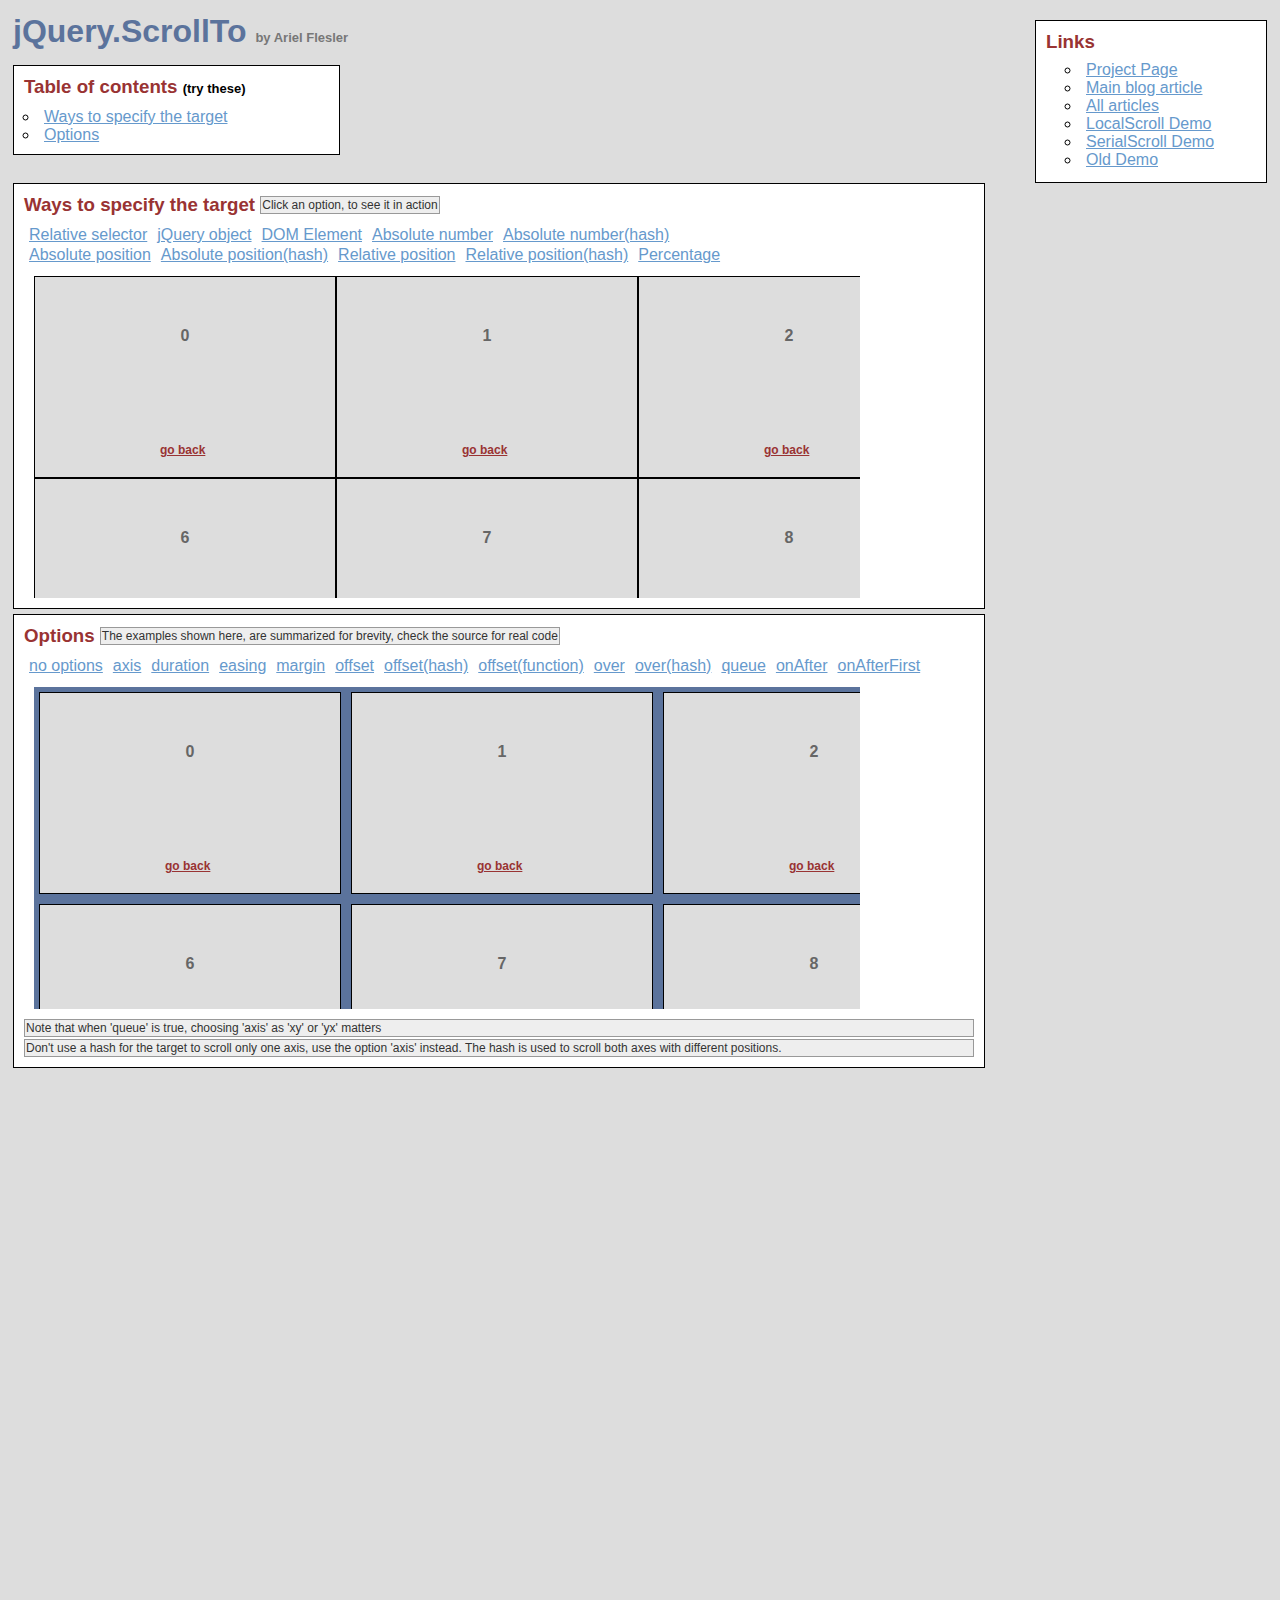
<file: js/jquery.scrollTo-1.4.13/demo/index.html>
<!DOCTYPE html PUBLIC "-//W3C//DTD XHTML 1.0 Transitional//EN" "http://www.w3.org/TR/xhtml1/DTD/xhtml1-transitional.dtd">
<html xmlns="http://www.w3.org/1999/xhtml">
<head>
	<meta http-equiv="Content-Type" content="text/html; charset=iso-8859-1" />
	<title>jQuery.ScrollTo</title>
	<meta name="keywords" content="javascript, jquery, plugins, scroll, scrollTo, smooth, animation, to, effect, ariel, flesler, window, overflow, element, navigation, customizable" />
	<meta name="description" content="Demo of jQuery.ScrollTo. A very light and highly customizable jQuery plugin, to scroll overflowed elements or the window itself, made by Ariel Flesler." />
	<meta name="robots" content="index,follow" />
	<link type="text/css" rel="stylesheet" href="css/style.css" />
	<script type="text/javascript" src="https://ajax.googleapis.com/ajax/libs/jquery/1.8.0/jquery.min.js"></script>
	<script type="text/javascript" src="../jquery.scrollTo.js"></script>
	<script type="text/javascript">
		jQuery(function( $ ){
			/**
			 * Demo binding and preparation, no need to read this part
			 */
				//borrowed from jQuery easing plugin
				//http://gsgd.co.uk/sandbox/jquery.easing.php
				$.easing.elasout = function(x, t, b, c, d) {
					var s=1.70158;var p=0;var a=c;
					if (t==0) return b;  if ((t/=d)==1) return b+c;  if (!p) p=d*.3;
					if (a < Math.abs(c)) { a=c; var s=p/4; }
					else var s = p/(2*Math.PI) * Math.asin (c/a);
					return a*Math.pow(2,-10*t) * Math.sin( (t*d-s)*(2*Math.PI)/p ) + c + b;
				};
				$('a.back').click(function(){
					$(this).parents('div.pane').scrollTo( 0, 800, { queue:true } );
					$(this).parents('div.section').find('span.message').text( this.title );
					return false;
				});
				//just for the example, to stop the click on the links.
				$('ul.links').click(function(e){
					e.preventDefault();
					var link = e.target;
					link.blur();
					if( link.title )
						$(this).parent().find('span.message').text(link.title);
				});
			
			// This one is important, many browsers don't reset scroll on refreshes
			// Reset all scrollable panes to (0,0)
			$('div.pane').scrollTo( 0 );
			// Reset the screen to (0,0)
			$.scrollTo( 0 );
			
			// TOC, shows how to scroll the whole window
			$('#toc a').click(function(){//$.scrollTo works EXACTLY the same way, but scrolls the whole screen
				$.scrollTo( this.hash, 1500, { easing:'elasout' });
				$(this.hash).find('span.message').text( this.title );
				return false;
			});
			
			// Target examples bindings
			var $paneTarget = $('#pane-target');
			
			$('#relative-selector').click(function(){
				$paneTarget.stop().scrollTo( 'li:eq(14)', 800 );
			});
			$('#jquery-object').click(function(){
				var $target = $paneTarget.find('li:eq(14)');
				$paneTarget.stop().scrollTo( $target , 800 );
			});
			$('#dom-element').click(function(){
				var target = $paneTarget.find('ul').get(0).childNodes[20];
				$paneTarget.stop().scrollTo( target, 800 );
			});
			$('#absolute-number').click(function(){
				$paneTarget.stop().scrollTo( 150, 800 );
			});
			$('#absolute-number-hash').click(function(){
				$paneTarget.stop().scrollTo( { top:800,left:700} , 800 );
			});
			$('#absolute-position').click(function(){
				$paneTarget.stop().scrollTo( '520px', 800 );
			});
			$('#absolute-position-hash').click(function(){
				$paneTarget.stop().scrollTo( {top:'110px',left:'290px'}, 800 );
			});
			$('#relative-position').click(function(){
				$paneTarget.stop().scrollTo( '+=100', 500 );
			});
			$('#relative-position-hash').click(function(){				
				$paneTarget.stop().scrollTo( {top:'-=100px',left:'+=100'}, 500 );
			});
			
			$('#percentage-position').click(function(){				
				$paneTarget.stop().scrollTo( '50%', 800 );
			});
			
			// Options examples bindings, they will all scroll to the same place, with different options
			function reset_o(){//before each animation, reset to (0,0), skip this.
				$paneOptions.stop().stop();
				$paneOptions[0].scrollLeft = $paneOptions[0].scrollTop = 0;
			};
			var $paneOptions = $('#pane-options');
			
			$('#options-no').click(function(){
				reset_o(); $paneOptions.scrollTo( 'li:eq(15)', 1000 );
			});
			$('#options-axis').click(function(){// only scroll horizontally
				reset_o(); $paneOptions.scrollTo( 'li:eq(15)', 1000, { axis:'x' } );
			});
			$('#options-duration').click(function(){// it's the same as specifying it in the 2nd argument
				reset_o(); $paneOptions.scrollTo( 'li:eq(15)', { duration: 3000 } );
			});
			$('#options-easing').click(function(){
				reset_o(); $paneOptions.scrollTo( 'li:eq(15)', 2500, { easing:'elasout' } );
			});
			$('#options-margin').click(function(){//scroll to the "outer" position of the element
				reset_o(); $paneOptions.scrollTo( 'li:eq(15)', 1000, { margin:true } );
			});
			$('#options-offset').click(function(){//same as { top:-50, left:-50 }
				reset_o(); $paneOptions.scrollTo( 'li:eq(15)', 1000, { offset:-50 } );
			});
			$('#options-offset-hash').click(function(){
				reset_o(); $paneOptions.scrollTo( 'li:eq(15)', 1000, { offset:{ top:-5,left:-30 } });
			});
			$('#options-offset-function').click(function(){
				reset_o(); $paneOptions.scrollTo( 'li:eq(15)', 1000, {offset: function() { return {top:-30, left:-5}; }});
			});
			$('#options-over').click(function(){//same as { top:-50, left:-50 }
				reset_o(); $paneOptions.scrollTo( 'li:eq(15)', 1000, { over:0.5 });
			});
			$('#options-over-hash').click(function(){
				reset_o(); $paneOptions.scrollTo( 'li:eq(15)', 1000, { over:{ top:0.2, left:-0.5 } });
			});
			$('#options-queue').click(function(){//in this case, having 'axis' as 'xy' or 'yx' matters.
				reset_o(); $paneOptions.scrollTo( 'li:eq(15)', 2000, { queue:true });
			});
			$('#options-onAfter').click(function(){
				reset_o(); $paneOptions.scrollTo( 'li:eq(15)', 2000, { 
					onAfter:function(){
						$('#options-message').text('Got there!');
					}
				});
			});
			$('#options-onAfterFirst').click(function(){//onAfterFirst exists only when queuing
				reset_o(); $paneOptions.scrollTo( 'li:eq(15)', 1600, { 
					queue:true,
					onAfterFirst:function(){
						$('#options-message').text('Got there horizontally!');
					},
					onAfter:function(){
						$('#options-message').text('Got there vertically!');
					}
				});
			});
		});
	</script>
</head>
<body>
	<h1>jQuery.ScrollTo&nbsp;<strong>by Ariel Flesler</strong></h1>
	
	<div id="toc" class="part">
		<h3>Table of contents&nbsp;<strong>(try these)</strong></h3>
		<ul>
			<li><a title="$.scrollTo( '#target-examples', 800, {easing:'elasout'} );" href="#target-examples">Ways to specify the target</a></li>
			<li><a title="$.scrollTo( '#options-examples', 800, {easing:'elasout'} );" href="#options-examples">Options</a></li>
		</ul>
	</div>
	
	<div id="links" class="part">
		<h3>Links</h3>
		<ul>
			<li><a target="_blank" href="http://plugins.jquery.com/project/ScrollTo">Project Page</a></li>
			<li><a target="_blank" href="http://flesler.blogspot.com/2007/10/jqueryscrollto.html">Main blog article</a></li>
			<li><a target="_blank" href="http://flesler.blogspot.com/search/label/jQuery.ScrollTo">All articles</a></li>
			<li><a target="_blank" href="http://demos.flesler.com/jquery/localScroll/">LocalScroll Demo</a></li>
			<li><a target="_blank" href="http://demos.flesler.com/jquery/serialScroll/">SerialScroll Demo</a></li>
			<li><a target="_blank" href="index.old.html">Old Demo</a></li>
		</ul>
	</div>
	<div id="target-examples" class="section part">
		<h3>Ways to specify the target&nbsp;<span id="target-message" class="message">Click an option, to see it in action</span></h3>
		<ul class="links">
			<li><a title="$(...).scrollTo( 'li:eq(14)', 800 );" id="relative-selector" href="#">Relative selector</a></li>
			<li><a title="$(...).scrollTo( $('div li:eq(14)'), 800 );" id="jquery-object" href="#">jQuery object</a></li>
			<li><a title="$(...).scrollTo( $('ul').get(2).childNodes[20], 800 );" id="dom-element" href="#">DOM Element</a></li>
			<li><a title="$(...).scrollTo( 150, 800 );" id="absolute-number" href="#">Absolute number</a></li>
			<li><a title="$(...).scrollTo( { top:800, left:700}, 800 );" id="absolute-number-hash" href="#">Absolute number(hash)</a></li>
		</ul>
		<ul class="links">
			<li><a title="$(...).scrollTo( '520px', 800 );" id="absolute-position" href="#">Absolute position</a></li>
			<li><a title="$(...).scrollTo( {top:'110px', left:'290px'}, 800 );" id="absolute-position-hash" href="#">Absolute position(hash)</a></li>
			<li><a title="$(...).scrollTo( '+=100px', 800 );" id="relative-position" href="#">Relative position</a></li>
			<li><a title="$(...).scrollTo( {top:'-=100px', left:'+=100'}, 800 );" id="relative-position-hash" href="#">Relative position(hash)</a></li>
			<li><a title="$(...).scrollTo( '50%', 800 );" id="percentage-position" href="#">Percentage</a></li>
		</ul>
		<div id="pane-target" class="pane">
			<ul class="elements" style="height:1011px; width:1820px;">
				<li><p>0</p><a href="#" title="$(...).scrollTo( 0, 800, {queue:true} );" class="back">go back</a></li><li><p>1</p><a href="#" title="$(...).scrollTo( 0, 800, {queue:true} );" class="back">go back</a></li><li><p>2</p><a href="#" title="$(...).scrollTo( 0, 800, {queue:true} );" class="back">go back</a></li><li><p>3</p><a href="#" title="$(...).scrollTo( 0, 800, {queue:true} );" class="back">go back</a></li><li><p>4</p><a href="#" title="$(...).scrollTo( 0, 800, {queue:true} );" class="back">go back</a></li><li><p>5</p><a href="#" title="$(...).scrollTo( 0, 800, {queue:true} );" class="back">go back</a></li><li><p>6</p><a href="#" title="$(...).scrollTo( 0, 800, {queue:true} );" class="back">go back</a></li><li><p>7</p><a href="#" title="$(...).scrollTo( 0, 800, {queue:true} );" class="back">go back</a></li><li><p>8</p><a href="#" title="$(...).scrollTo( 0, 800, {queue:true} );" class="back">go back</a></li><li><p>9</p><a href="#" title="$(...).scrollTo( 0, 800, {queue:true} );" class="back">go back</a></li><li><p>10</p><a href="#" title="$(...).scrollTo( 0, 800, {queue:true} );" class="back">go back</a></li><li><p>11</p><a href="#" title="$(...).scrollTo( 0, 800, {queue:true} );" class="back">go back</a></li><li><p>12</p><a href="#" title="$(...).scrollTo( 0, 800, {queue:true} );" class="back">go back</a></li><li><p>13</p><a href="#" title="$(...).scrollTo( 0, 800, {queue:true} );" class="back">go back</a></li><li><p>14</p><a href="#" title="$(...).scrollTo( 0, 800, {queue:true} );" class="back">go back</a></li><li><p>15</p><a href="#" title="$(...).scrollTo( 0, 800, {queue:true} );" class="back">go back</a></li><li><p>16</p><a href="#" title="$(...).scrollTo( 0, 800, {queue:true} );" class="back">go back</a></li><li><p>17</p><a href="#" title="$(...).scrollTo( 0, 800, {queue:true} );" class="back">go back</a></li><li><p>18</p><a href="#" title="$(...).scrollTo( 0, 800, {queue:true} );" class="back">go back</a></li><li><p>19</p><a href="#" title="$(...).scrollTo( 0, 800, {queue:true} );" class="back">go back</a></li><li><p>20</p><a href="#" title="$(...).scrollTo( 0, 800, {queue:true} );" class="back">go back</a></li><li><p>21</p><a href="#" title="$(...).scrollTo( 0, 800, {queue:true} );" class="back">go back</a></li><li><p>22</p><a href="#" title="$(...).scrollTo( 0, 800, {queue:true} );" class="back">go back</a></li><li><p>23</p><a href="#" title="$(...).scrollTo( 0, 800, {queue:true} );" class="back">go back</a></li><li><p>24</p><a href="#" title="$(...).scrollTo( 0, 800, {queue:true} );" class="back">go back</a></li><li><p>25</p><a href="#" title="$(...).scrollTo( 0, 800, {queue:true} );" class="back">go back</a></li><li><p>26</p><a href="#" title="$(...).scrollTo( 0, 800, {queue:true} );" class="back">go back</a></li><li><p>27</p><a href="#" title="$(...).scrollTo( 0, 800, {queue:true} );" class="back">go back</a></li><li><p>28</p><a href="#" title="$(...).scrollTo( 0, 800, {queue:true} );" class="back">go back</a></li><li><p>29</p><a href="#" title="$(...).scrollTo( 0, 800, {queue:true} );" class="back">go back</a></li>
			</ul>
		</div>
	</div>
	<div id="options-examples" class="section part">
		<h3>Options&nbsp;<span id="options-message" class="message">The examples shown here, are summarized for brevity, check the source for real code</span></h3>
		<ul class="links">
			<li><a title="$(...).scrollTo( 'li:eq(15)', 1000 );" id="options-no" href="#">no options</a></li>
			<li><a title="$(...).scrollTo( 'li:eq(15)', 1000, {axis:'x'} );//only scroll on this axis (can be x, y, xy or yx)" id="options-axis" href="#">axis</a></li>
			<li><a title="$(...).scrollTo( 'li:eq(15)', {duration:3000} );//another way of calling the plugin" id="options-duration" href="#">duration</a></li>
			<li><a title="$(...).scrollTo( 'li:eq(15)', 2500, {easing:'elasout'} );//specify an easing equation" id="options-easing" href="#">easing</a></li>
			<li><a title="$(...).scrollTo( 'li:eq(15)', 1000, {margin:true} );//deduct the margin and border from the final position" id="options-margin" href="#">margin</a></li>
			<li><a title="$(...).scrollTo( 'li:eq(15)', 1000, {offset:-50} );//add or deduct from the final position" id="options-offset" href="#">offset</a></li>
			<li><a title="$(...).scrollTo( 'li:eq(15)', 1000, {offset: {top:-5, left:-30} });" id="options-offset-hash" href="#">offset(hash)</a></li>
			<li><a title="$(...).scrollTo( 'li:eq(15)', 1000, {offset: function() { return {top:-30, left:-5}; }});" id="options-offset-function" href="#">offset(function)</a></li>
			<li><a title="$(...).scrollTo( 'li:eq(15)', 1000, {over:0.5} );//add or deduct a fraction of its height/width" id="options-over" href="#">over</a></li>
			<li><a title="$(...).scrollTo( 'li:eq(15)', 1000, {over:{top:0.2, left:-0.5} );" id="options-over-hash" href="#">over(hash)</a></li>
			<li><a title="$(...).scrollTo( 'li:eq(15)', 1600, {queue:true} );//scroll one axis, then the other" id="options-queue" href="#">queue</a></li>
			<li><a title="$(...).scrollTo( 'li:eq(15)', 1600, {onAfter:function(){ } } );//called after the scrolling ends" id="options-onAfter" href="#">onAfter</a></li>
			<li><a title="$(...).scrollTo( 'li:eq(15)', 1600, {queue:true, onAfterFirst:function(){ } } );//called after the first axis scrolled" id="options-onAfterFirst" href="#">onAfterFirst</a></li>
		</ul>
		<div id="pane-options" class="pane">
			<ul class="elements" style="height:1062px;width:1877px;">
				<li><p>0</p><a href="#" title="$(...).scrollTo( 0, 800, {queue:true} );" class="back">go back</a></li><li><p>1</p><a href="#" title="$(...).scrollTo( 0, 800, {queue:true} );" class="back">go back</a></li><li><p>2</p><a href="#" title="$(...).scrollTo( 0, 800, {queue:true} );" class="back">go back</a></li><li><p>3</p><a href="#" title="$(...).scrollTo( 0, 800, {queue:true} );" class="back">go back</a></li><li><p>4</p><a href="#" title="$(...).scrollTo( 0, 800, {queue:true} );" class="back">go back</a></li><li><p>5</p><a href="#" title="$(...).scrollTo( 0, 800, {queue:true} );" class="back">go back</a></li><li><p>6</p><a href="#" title="$(...).scrollTo( 0, 800, {queue:true} );" class="back">go back</a></li><li><p>7</p><a href="#" title="$(...).scrollTo( 0, 800, {queue:true} );" class="back">go back</a></li><li><p>8</p><a href="#" title="$(...).scrollTo( 0, 800, {queue:true} );" class="back">go back</a></li><li><p>9</p><a href="#" title="$(...).scrollTo( 0, 800, {queue:true} );" class="back">go back</a></li><li><p>10</p><a href="#" title="$(...).scrollTo( 0, 800, {queue:true} );" class="back">go back</a></li><li><p>11</p><a href="#" title="$(...).scrollTo( 0, 800, {queue:true} );" class="back">go back</a></li><li><p>12</p><a href="#" title="$(...).scrollTo( 0, 800, {queue:true} );" class="back">go back</a></li><li><p>13</p><a href="#" title="$(...).scrollTo( 0, 800, {queue:true} );" class="back">go back</a></li><li><p>14</p><a href="#" title="$(...).scrollTo( 0, 800, {queue:true} );" class="back">go back</a></li><li><p>15</p><a href="#" title="$(...).scrollTo( 0, 800, {queue:true} );" class="back">go back</a></li><li><p>16</p><a href="#" title="$(...).scrollTo( 0, 800, {queue:true} );" class="back">go back</a></li><li><p>17</p><a href="#" title="$(...).scrollTo( 0, 800, {queue:true} );" class="back">go back</a></li><li><p>18</p><a href="#" title="$(...).scrollTo( 0, 800, {queue:true} );" class="back">go back</a></li><li><p>19</p><a href="#" title="$(...).scrollTo( 0, 800, {queue:true} );" class="back">go back</a></li><li><p>20</p><a href="#" title="$(...).scrollTo( 0, 800, {queue:true} );" class="back">go back</a></li><li><p>21</p><a href="#" title="$(...).scrollTo( 0, 800, {queue:true} );" class="back">go back</a></li><li><p>22</p><a href="#" title="$(...).scrollTo( 0, 800, {queue:true} );" class="back">go back</a></li><li><p>23</p><a href="#" title="$(...).scrollTo( 0, 800, {queue:true} );" class="back">go back</a></li><li><p>24</p><a href="#" title="$(...).scrollTo( 0, 800, {queue:true} );" class="back">go back</a></li><li><p>25</p><a href="#" title="$(...).scrollTo( 0, 800, {queue:true} );" class="back">go back</a></li><li><p>26</p><a href="#" title="$(...).scrollTo( 0, 800, {queue:true} );" class="back">go back</a></li><li><p>27</p><a href="#" title="$(...).scrollTo( 0, 800, {queue:true} );" class="back">go back</a></li><li><p>28</p><a href="#" title="$(...).scrollTo( 0, 800, {queue:true} );" class="back">go back</a></li><li><p>29</p><a href="#" title="$(...).scrollTo( 0, 800, {queue:true} );" class="back">go back</a></li>
			</ul>
		</div>
		<p class="message">Note that when 'queue' is true, choosing 'axis' as 'xy' or 'yx' matters</p>
		<p class="message">Don't use a hash for the target to scroll only one axis, use the option 'axis' instead. The hash is used to scroll both axes with different positions.</p>
	</div>
</body>
</html>
</file>
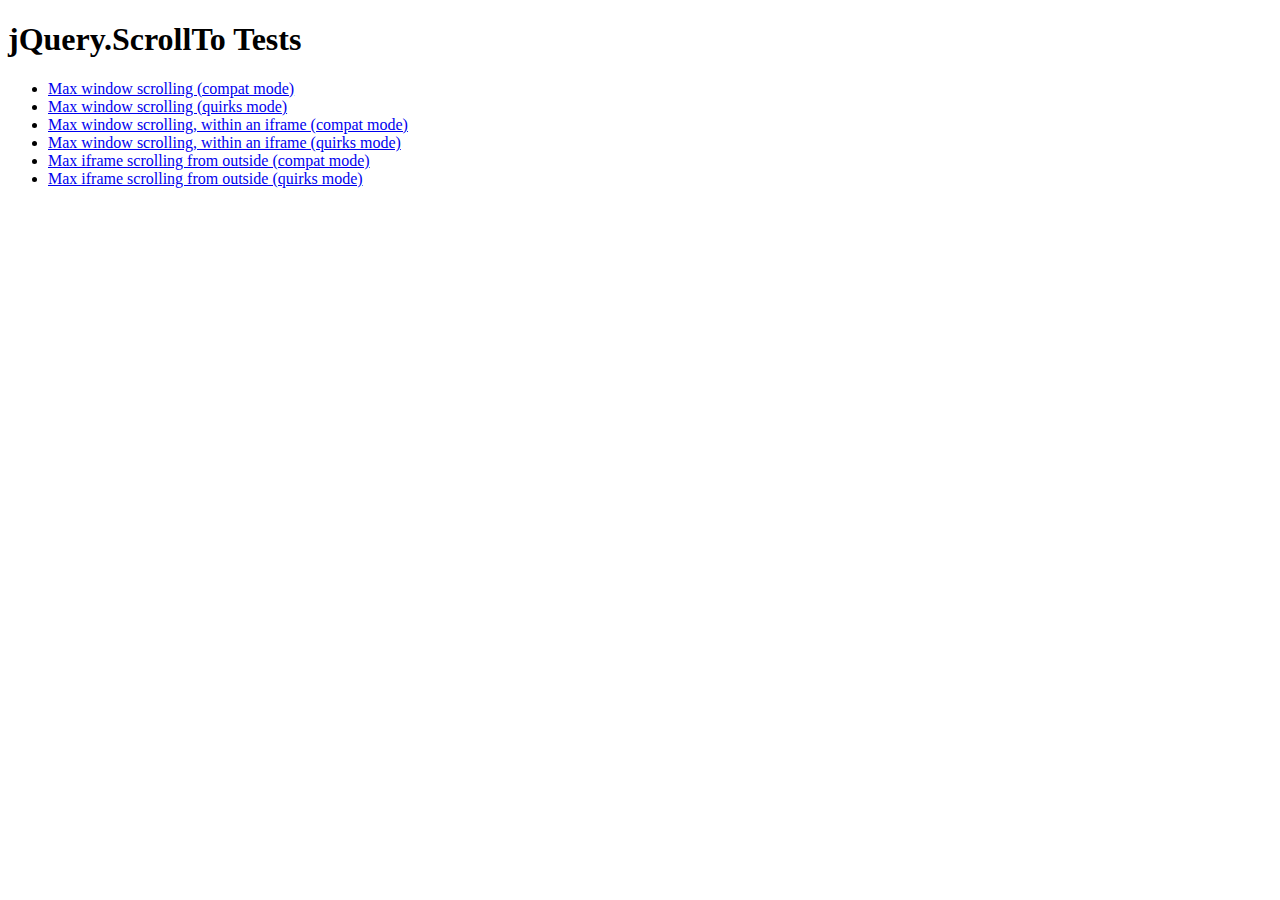
<file: js/jquery.scrollTo-1.4.13/tests/index.html>
<!DOCTYPE html PUBLIC "-//W3C//DTD XHTML 1.0 Transitional//EN" "http://www.w3.org/TR/xhtml1/DTD/xhtml1-transitional.dtd">
<html xmlns="http://www.w3.org/1999/xhtml">
<head>
	<meta http-equiv="Content-Type" content="text/html; charset=iso-8859-1" />
	<title>jQuery.ScrollTo Tests</title>
	<meta name="keywords" content="javascript, jquery, plugins, scroll, scrollTo, smooth, animation, to, effect, ariel, flesler, window, overflow, element, navigation, customizable" />
	<meta name="description" content="Tests for jQuery ScrollTo. Made by Ariel Flesler." />
	<meta name="robots" content="index,follow" />
</head>
<body>
	<h1>jQuery.ScrollTo Tests</h1>
	
	<ul>
		<li><a href="WinMaxY-compat.html">Max window scrolling (compat mode)</a></li>
		<li><a href="WinMaxY-quirks.html">Max window scrolling (quirks mode)</a></li>
		<li><a href="WinMaxY-with-iframe-compat.html">Max window scrolling, within an iframe (compat mode)</a></li>
		<li><a href="WinMaxY-with-iframe-quirks.html">Max window scrolling, within an iframe (quirks mode)</a></li>
		<li><a href="WinMaxY-to-iframe-compat.html">Max iframe scrolling from outside (compat mode)</a></li>
		<li><a href="WinMaxY-to-iframe-quirks.html">Max iframe scrolling from outside (quirks mode)</a></li>
	</ul>
</body>
</html>
</file>
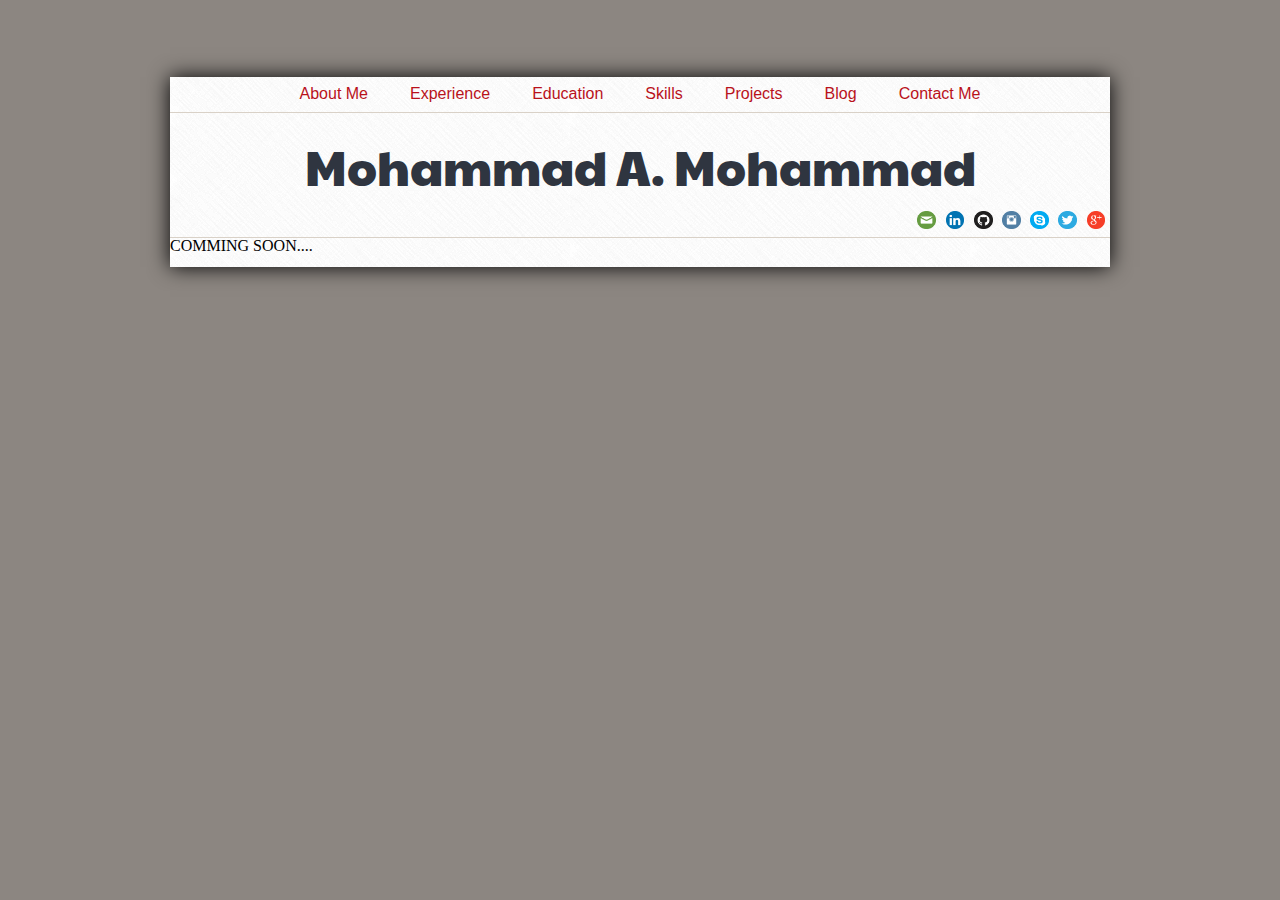
<file: blog.html>
<!DOCTYPE html>
<html lang="en">
<head>
	<meta charset="UTF-8">
	<!-- <meta name="viewport" content="width=device-width" /> -->
	<meta name="viewport" content="width=device-width" />
	<title>Porfolio, Mohammad A. Mohammad</title>

	<link rel="stylesheet" href="js/jquery-ui.css">
	<script src="js/external/jquery/jquery.js"></script>
	<script src="js/jquery-ui.js"></script>

	<script src="js/jquery.scrollTo-1.4.13/jquery.scrollTo.min.js"></script>

	<script src="js/app.js"></script>

	<link href='http://fonts.googleapis.com/css?family=Paytone+One|Bitter:400,700' rel='stylesheet' type='text/css'>
	<link rel="stylesheet" href="css/reset.css">
	<link rel="stylesheet" href="css/main.css" media="all">

</head>

<body>
<!-- primary container -->
<div class="primary-container persist-area">
	<!-- nav -->
	<nav class="main-nav persist-header">
		<ul>
			<li id="link-about-me">about me</li>
			<li id="link-experience">experience</li>
			<li id="link-education">education</li>
			<li id="link-skills">skills</li>
			<li id="link-projects">projects</li>
			<li id="link-blog">blog</li>
			<li>contact me</li>
		</ul>
	</nav>
	<!-- main logo -->
	<header class="main-logo">
		<h1>Mohammad A. Mohammad</h1>
		<!-- <h2>Electrical Engineering Student At UCLA </h2> -->
		<ul>
			<li><a href="mailto:m.mohammad@ucla.edu?Subject=I%20viewed%20your%20website" target="_top"target="_blank"><img src="img/email.png" alt="email"></a></li><!--
			--><li><a href="https://www.linkedin.com/in/mohammad91" target="_blank"><img src="img/linkedin.png" alt="linked in"></a></li><!--
			--><li><a href="https://github.com/mhd1991" target="_blank"><img src="img/github.png" alt="github"></a></li><!--
			--><li><a href="http://instagram.com/boas3d" target="_blank"><img src="img/instagram.png" alt="instagram"></a></li><!--
			--><li><img src="img/skype.png" alt="skype"></li><!--
			--><li><img src="img/twitter.png" alt="twitter"></li><!--
			--><li><a href="https://plus.google.com/+MohammadMohammad1991/" target="_blank"><img src="img/gplus.png" alt="gplus"></a></li>
		</ul>
	</header>

	<h1>COMMING SOON....</h1>


</div>

</body>
</html>
</file>
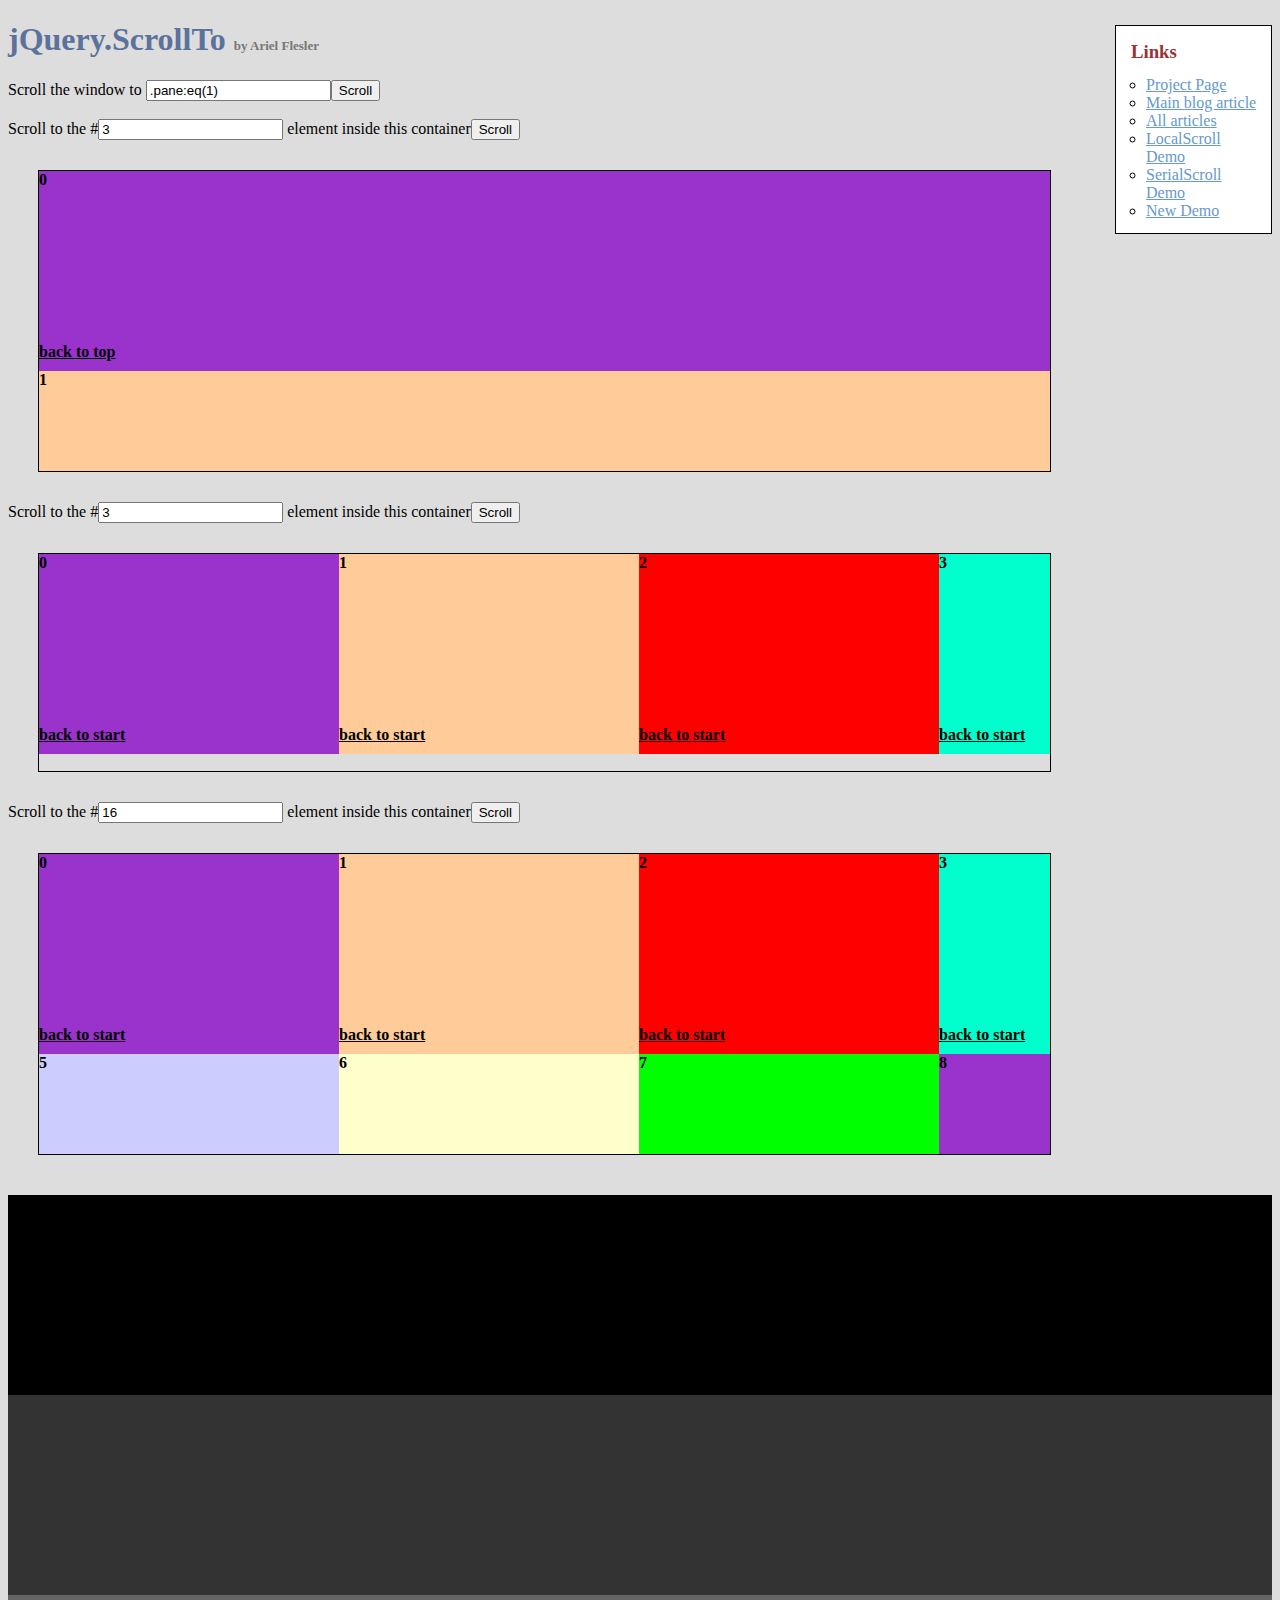
<file: js/jquery.scrollTo-1.4.13/demo/index.old.html>
<!DOCTYPE html PUBLIC "-//W3C//DTD XHTML 1.0 Transitional//EN" "http://www.w3.org/TR/xhtml1/DTD/xhtml1-transitional.dtd">
<html xmlns="http://www.w3.org/1999/xhtml">
<head>
	<meta http-equiv="Content-Type" content="text/html; charset=iso-8859-1" />
	<title>jQuery.ScrollTo</title>
	<meta name="keywords" content="javascript, jquery, plugins, scroll, scrollTo, smooth, animation, to, effect, ariel, flesler, window, overflow, element, navigation, customizable" />
	<meta name="description" content="Demo of jQuery.ScrollTo. A very light and highly customizable jQuery plugin, to scroll overflowed elements or the window itself, made by Ariel Flesler." />
	<meta name="robots" content="index,follow" />
	<link type="text/css" rel="stylesheet" href="css/style.old.css" />
	<script type="text/javascript" src="https://ajax.googleapis.com/ajax/libs/jquery/1.8.0/jquery.min.js"></script>
	<script type="text/javascript" src="../jquery.scrollTo.js"></script>
	<script type="text/javascript">
		jQuery(function( $ ){
			//borrowed from jQuery easing plugin
			//http://gsgd.co.uk/sandbox/jquery.easing.php
			$.easing.elasout = function(x, t, b, c, d) {
				var s=1.70158;var p=0;var a=c;
				if (t==0) return b;  if ((t/=d)==1) return b+c;  if (!p) p=d*.3;
				if (a < Math.abs(c)) { a=c; var s=p/4; }
				else var s = p/(2*Math.PI) * Math.asin (c/a);
				return a*Math.pow(2,-10*t) * Math.sin( (t*d-s)*(2*Math.PI)/p ) + c + b;
			};	
			$('button').click(function(){//this is not the cleanest way to do this, I'm just keeping it short.
				var index = parseInt( $(this).prev('input').val() ) || 0;
				var $c = $(this).parent().next();
				$c.stop().scrollTo('li:eq('+index+')', {duration:2500, easing:'elasout',axis:$c.attr('id')});
			});
			$('#btn_screen').click(function(){
				$.scrollTo( $('#txt_screen').val(), {duration:2500} );
			});
			$('div.container a').click(function(){
				var $c = $(this).parents('.container');
				$c.stop().scrollTo( 0, {duration:2000,axis:$c.attr('id'), queue:true} );
				return false;
			});
		});
	</script>
</head>
<body>
	<h1>jQuery.ScrollTo&nbsp;<strong>by Ariel Flesler</strong></h1>
	<div id="links" class="part" style="width:135px">
		<h3>Links</h3>
		<ul>
			<li><a target="_blank" href="http://plugins.jquery.com/project/ScrollTo">Project Page</a></li>
			<li><a target="_blank" href="http://flesler.blogspot.com/2007/10/jqueryscrollto.html">Main blog article</a></li>
			<li><a target="_blank" href="http://flesler.blogspot.com/search/label/jQuery.ScrollTo">All articles</a></li>
			<li><a target="_blank" href="http://flesler.webs.com/jQuery.LocalScroll/">LocalScroll Demo</a></li>
			<li><a target="_blank" href="http://flesler.webs.com/jQuery.SerialScroll/">SerialScroll Demo</a></li>
			<li><a target="_blank" href="./" rel="prev" rev="next">New Demo</a></li>
		</ul>
	</div>
	<label for="txt_screen">Scroll the window to <input id="txt_screen" type="text" value=".pane:eq(1)" /><input id="btn_screen" type="button" value="Scroll" /></label><br /><br />
	<label>Scroll to the #<input type="text" value="3" /> element inside this container<button>Scroll</button></label>
	<div id="y" class="container">
		<ul>
			<li style="background-color:#9933CC;"><p>0</p><a href="#">back to top</a></li>
			<li style="background-color:#FFCC99;"><p>1</p><a href="#">back to top</a></li>
			<li style="background-color:#FF0000;"><p>2</p><a href="#">back to top</a></li>
			<li style="background-color:#00FFCC;"><p>3</p><a href="#">back to top</a></li>
			<li style="background-color:#663366;"><p>4</p><a href="#">back to top</a></li>
			<li style="background-color:#CCCCFF;"><p>5</p><a href="#">back to top</a></li>
			<li style="background-color:#FFFFCC;"><p>6</p><a href="#">back to top</a></li>
			<li style="background-color:#00FF00;"><p>7</p><a href="#">back to top</a></li>
		</ul>
	</div>
	<label>Scroll to the #<input type="text" value="3" /> element inside this container<button>Scroll</button></label>
	<div id="x" class="container">
		<ul style="width:4820px;">
			<li style="background-color:#9933CC;"><p>0</p><a href="#">back to start</a></li>
			<li style="background-color:#FFCC99;"><p>1</p><a href="#">back to start</a></li>
			<li style="background-color:#FF0000;"><p>2</p><a href="#">back to start</a></li>
			<li style="background-color:#00FFCC;"><p>3</p><a href="#">back to start</a></li>
			<li style="background-color:#663366;"><p>4</p><a href="#">back to start</a></li>
			<li style="background-color:#CCCCFF;"><p>5</p><a href="#">back to start</a></li>
			<li style="background-color:#FFFFCC;"><p>6</p><a href="#">back to start</a></li>
			<li style="background-color:#00FF00;"><p>7</p><a href="#">back to start</a></li>
			<li style="background-color:#9933CC;"><p>8</p><a href="#">back to start</a></li>
			<li style="background-color:#FFCC99;"><p>9</p><a href="#">back to start</a></li>
			<li style="background-color:#FF0000;"><p>10</p><a href="#">back to start</a></li>
			<li style="background-color:#00FFCC;"><p>11</p><a href="#">back to start</a></li>
			<li style="background-color:#663366;"><p>12</p><a href="#">back to start</a></li>
			<li style="background-color:#CCCCFF;"><p>13</p><a href="#">back to start</a></li>
			<li style="background-color:#FFFFCC;"><p>14</p><a href="#">back to start</a></li>
			<li style="background-color:#00FF00;"><p>15</p><a href="#">back to start</a></li>
		</ul>
	</div>
	<label>Scroll to the #<input type="text" value="16" /> element inside this container<button>Scroll</button></label>
	<div id="xy" class="container">
		<ul style="width:1500px;">
			<li style="background-color:#9933CC;"><p>0</p><a href="#">back to start</a></li>
			<li style="background-color:#FFCC99;"><p>1</p><a href="#">back to start</a></li>
			<li style="background-color:#FF0000;"><p>2</p><a href="#">back to start</a></li>
			<li style="background-color:#00FFCC;"><p>3</p><a href="#">back to start</a></li>
			<li style="background-color:#663366;"><p>4</p><a href="#">back to start</a></li>
			<li style="background-color:#CCCCFF;"><p>5</p><a href="#">back to start</a></li>
			<li style="background-color:#FFFFCC;"><p>6</p><a href="#">back to start</a></li>
			<li style="background-color:#00FF00;"><p>7</p><a href="#">back to start</a></li>
			<li style="background-color:#9933CC;"><p>8</p><a href="#">back to start</a></li>
			<li style="background-color:#FFCC99;"><p>9</p><a href="#">back to start</a></li>
			<li style="background-color:#FF0000;"><p>10</p><a href="#">back to start</a></li>
			<li style="background-color:#00FFCC;"><p>11</p><a href="#">back to start</a></li>
			<li style="background-color:#663366;"><p>12</p><a href="#">back to start</a></li>
			<li style="background-color:#CCCCFF;"><p>13</p><a href="#">back to start</a></li>
			<li style="background-color:#FFFFCC;"><p>14</p><a href="#">back to start</a></li>
			<li style="background-color:#00FF00;"><p>15</p><a href="#">back to start</a></li>
			<li style="background-color:#9933CC;"><p>16</p><a href="#">back to start</a></li>
			<li style="background-color:#FFCC99;"><p>17</p><a href="#">back to start</a></li>
			<li style="background-color:#FF0000;"><p>18</p><a href="#">back to start</a></li>
			<li style="background-color:#00FFCC;"><p>19</p><a href="#">back to start</a></li>
			<li style="background-color:#663366;"><p>20</p><a href="#">back to start</a></li>
			<li style="background-color:#CCCCFF;"><p>21</p><a href="#">back to start</a></li>
			<li style="background-color:#FFFFCC;"><p>22</p><a href="#">back to start</a></li>
			<li style="background-color:#00FF00;"><p>23</p><a href="#">back to start</a></li>
			<li style="background-color:#9933CC;"><p>24</p><a href="#">back to start</a></li>
			<li style="background-color:#FFCC99;"><p>25</p><a href="#">back to start</a></li>
			<li style="background-color:#FF0000;"><p>26</p><a href="#">back to start</a></li>
			<li style="background-color:#00FFCC;"><p>27</p><a href="#">back to start</a></li>
			<li style="background-color:#663366;"><p>28</p><a href="#">back to start</a></li>
			<li style="background-color:#CCCCFF;"><p>29</p><a href="#">back to start</a></li>
		</ul>
	</div>
	<div class="pane" style="background-color:#000000;margin-top:40px;"></div>
	<div class="pane" style="background-color:#333333;"></div>
	<div class="pane" style="background-color:#666666;"></div>
	<div class="pane" style="background-color:#999999;"></div>
	<div class="pane" style="background-color:#CCCCCC;"></div>
</body>
</html>
</file>
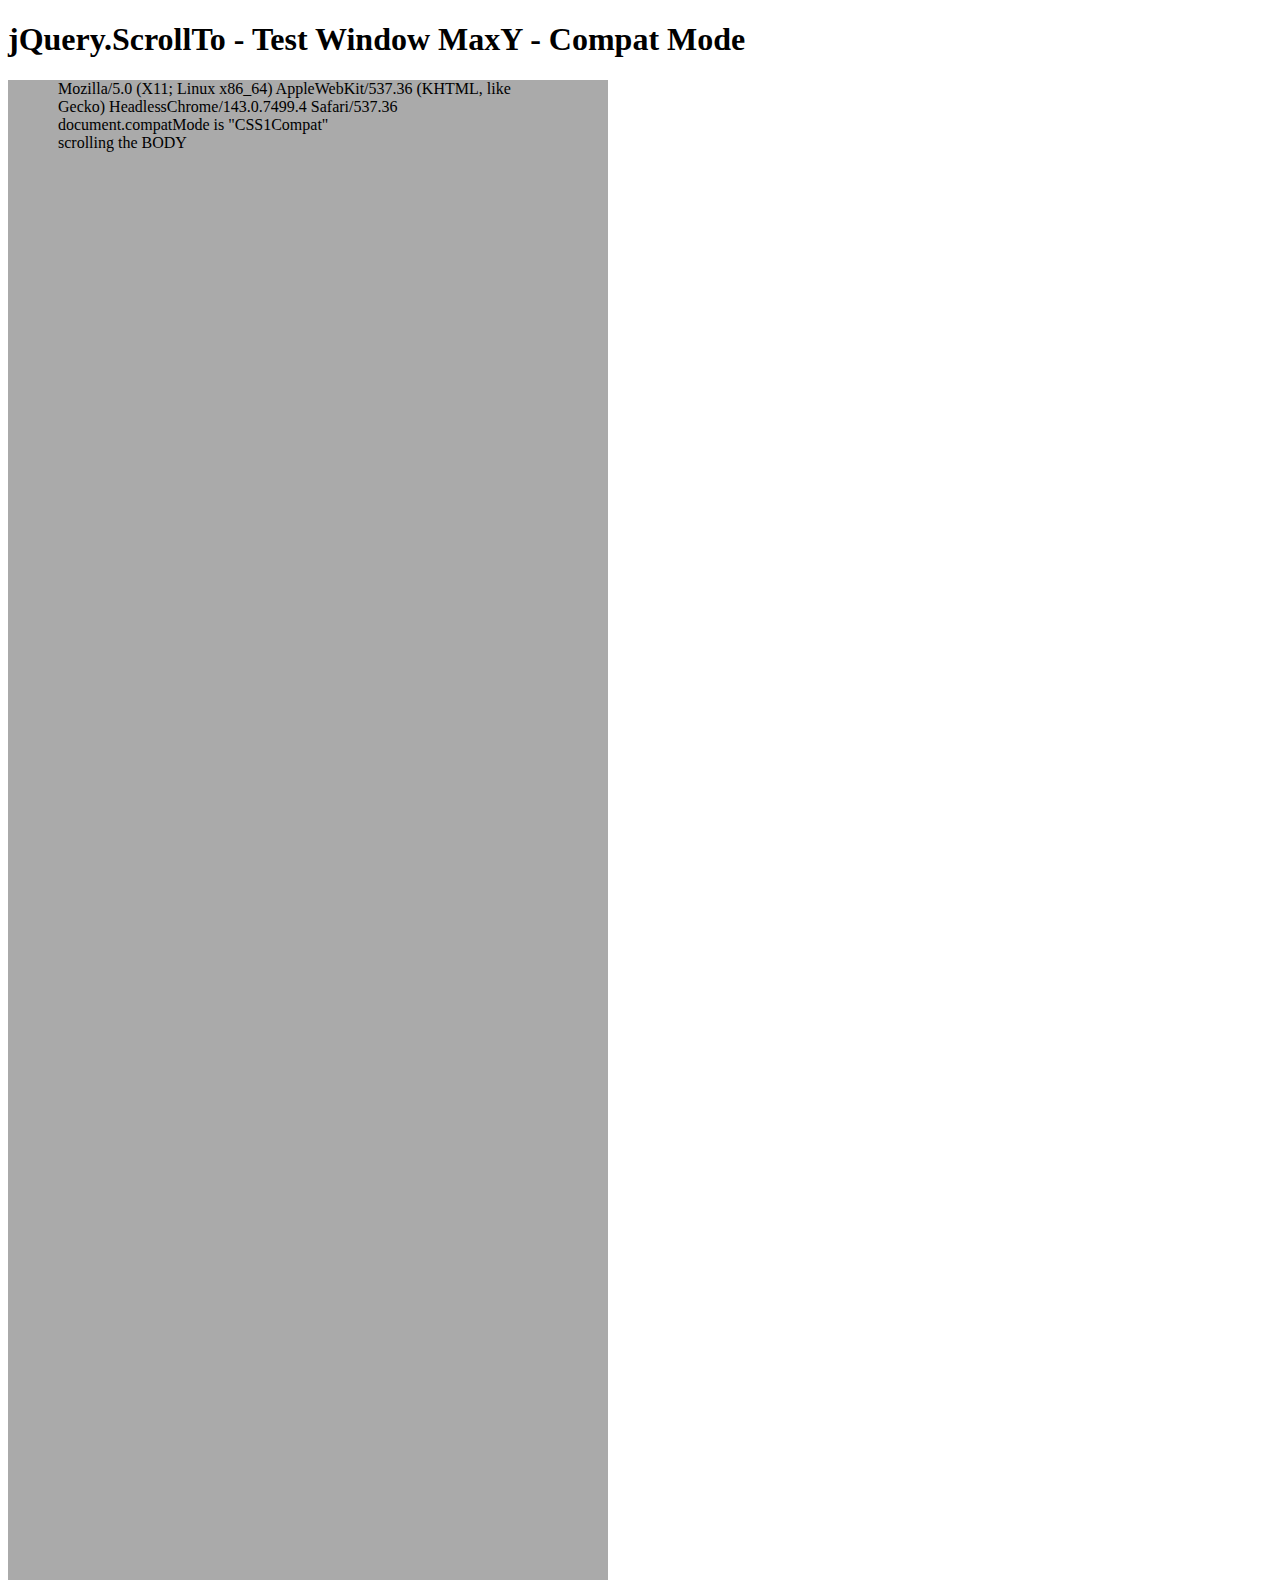
<file: js/jquery.scrollTo-1.4.13/tests/WinMaxY-compat.html>
<!DOCTYPE html PUBLIC "-//W3C//DTD XHTML 1.0 Transitional//EN" "http://www.w3.org/TR/xhtml1/DTD/xhtml1-transitional.dtd">
<html xmlns="http://www.w3.org/1999/xhtml">
<head>
	<meta http-equiv="Content-Type" content="text/html; charset=iso-8859-1" />
	<title>jQuery.ScrollTo</title>
	<script type="text/javascript" src="https://code.jquery.com/jquery-1.11.0.js"></script>
	<script type="text/javascript" src="../jquery.scrollTo.js"></script>
	<script type="text/javascript" src="test.js"></script>
</head>
<body>
	<h1>jQuery.ScrollTo - Test Window MaxY - Compat Mode</h1>
	
	<div style="height:1500px; width:500px; padding:0 50px; background-color:#AAA">
		&nbsp;
	</div>
	<script type="text/javascript">
		$(window).test();
	</script>
</html>
</file>
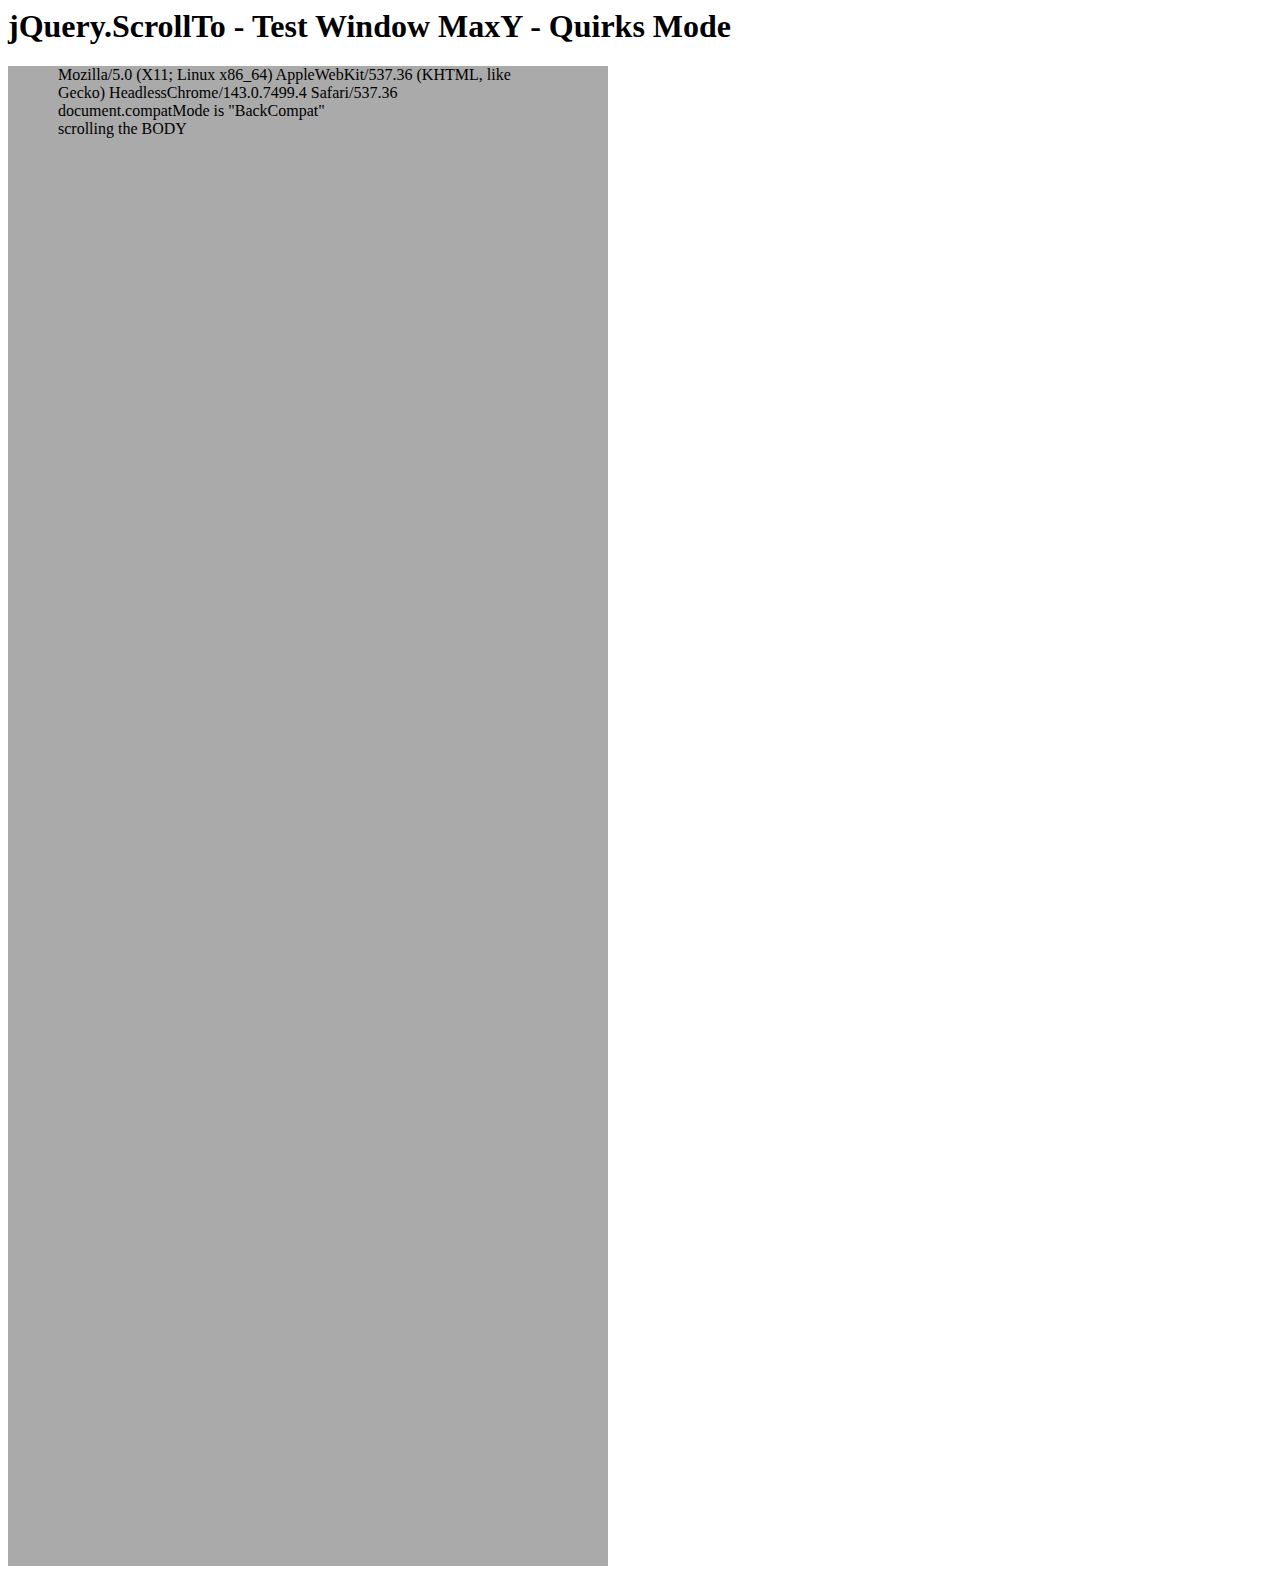
<file: js/jquery.scrollTo-1.4.13/tests/WinMaxY-quirks.html>
<html>
<head>
	<meta http-equiv="Content-Type" content="text/html; charset=iso-8859-1" />
	<title>jQuery.ScrollTo</title>
	<script type="text/javascript" src="https://code.jquery.com/jquery-1.11.0.js"></script>
	<script type="text/javascript" src="../jquery.scrollTo.js"></script>
	<script type="text/javascript" src="test.js"></script>
</head>
<body>
	<h1>jQuery.ScrollTo - Test Window MaxY - Quirks Mode</h1>

	<div style="height:1500px; width:500px; padding:0 50px; background-color:#AAA">
		&nbsp;
	</div>
	<script type="text/javascript">
		$(window).test();
	</script>
</html>
</file>
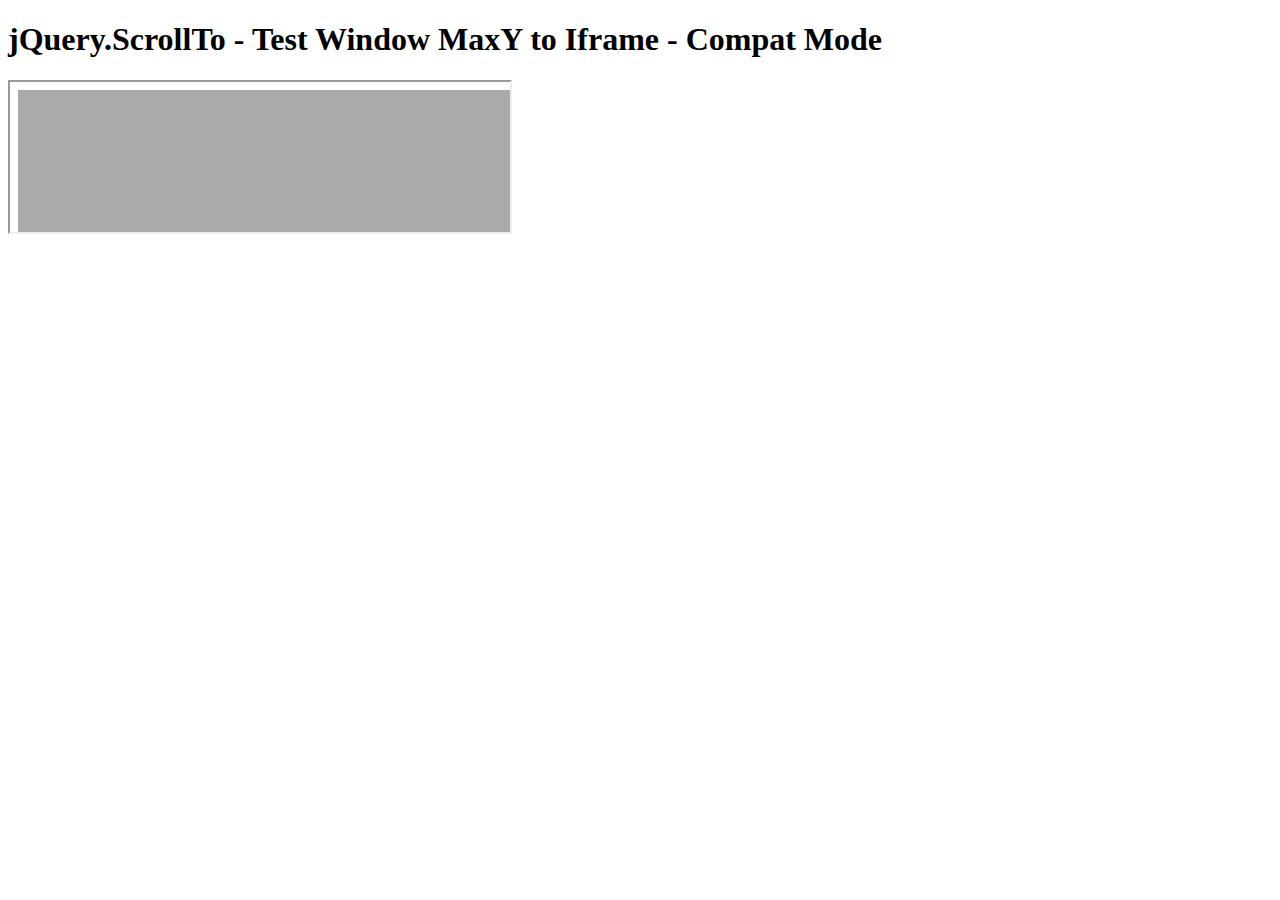
<file: js/jquery.scrollTo-1.4.13/tests/WinMaxY-to-iframe-compat.html>
<!DOCTYPE html PUBLIC "-//W3C//DTD XHTML 1.0 Transitional//EN" "http://www.w3.org/TR/xhtml1/DTD/xhtml1-transitional.dtd">
<html xmlns="http://www.w3.org/1999/xhtml">
<head>
	<meta http-equiv="Content-Type" content="text/html; charset=iso-8859-1" />
	<title>jQuery.ScrollTo</title>
	<script type="text/javascript" src="https://code.jquery.com/jquery-1.11.0.js"></script>
	<script type="text/javascript" src="../jquery.scrollTo.js"></script>
	<script type="text/javascript" src="test.js"></script>
</head>
<body>
	<h1>jQuery.ScrollTo - Test Window MaxY to Iframe - Compat Mode</h1>

	<iframe src="WinMaxY-compat.html?notest"  style="width:500px" /></iframe>
	
	<script type="text/javascript">
		setTimeout(function(){
			$('iframe').test();
		}, 1500 );
	</script>
</html>
</file>
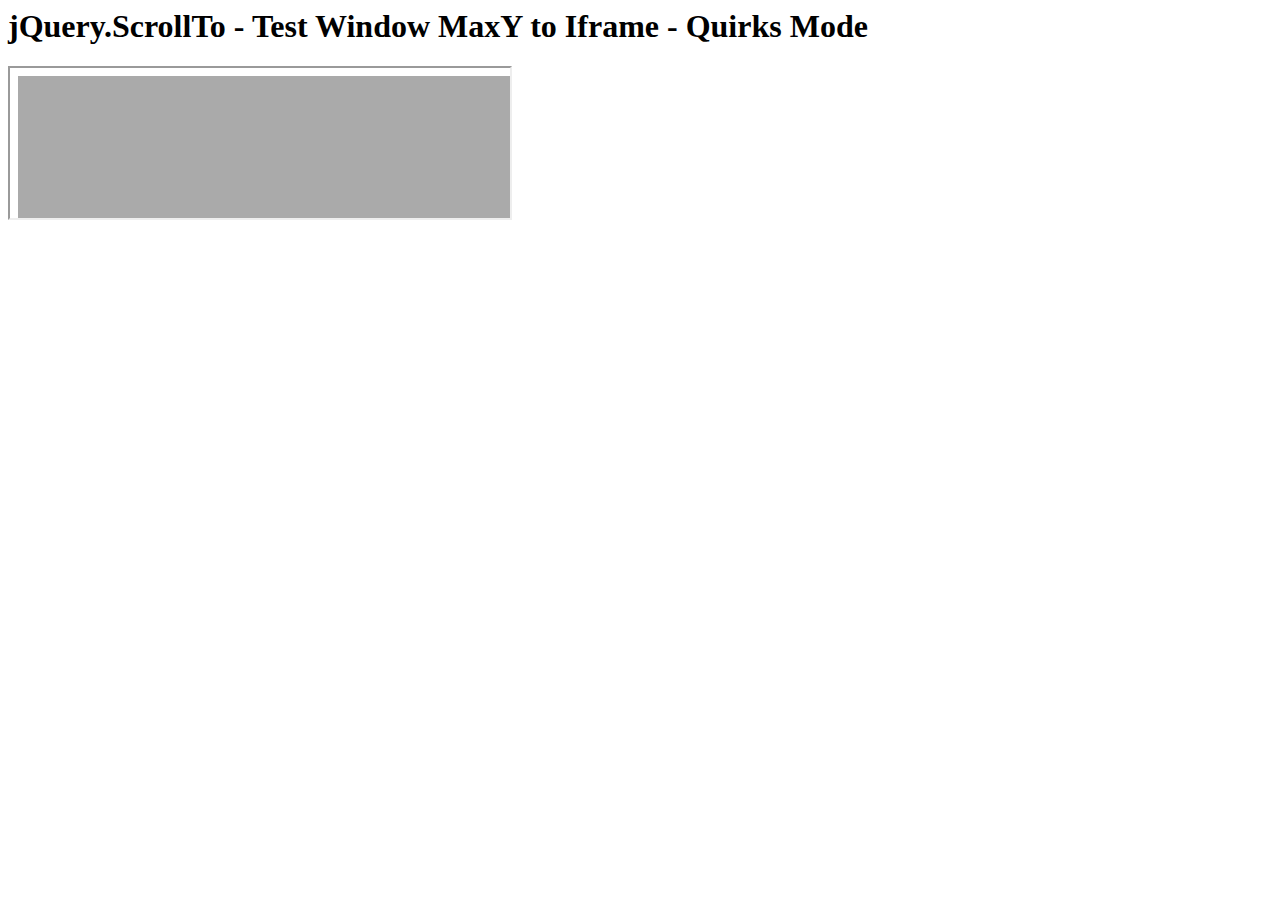
<file: js/jquery.scrollTo-1.4.13/tests/WinMaxY-to-iframe-quirks.html>
<html>
<head>
	<meta http-equiv="Content-Type" content="text/html; charset=iso-8859-1" />
	<title>jQuery.ScrollTo</title>
	<script type="text/javascript" src="https://code.jquery.com/jquery-1.11.0.js"></script>
	<script type="text/javascript" src="../jquery.scrollTo.js"></script>
	<script type="text/javascript" src="test.js"></script>
</head>
<body>
	<h1>jQuery.ScrollTo - Test Window MaxY to Iframe - Quirks Mode</h1>
	
	<iframe src="WinMaxY-quirks.html?notest" style="width:500px"></iframe>
	
	<script type="text/javascript">
		setTimeout(function(){
			$('iframe').test();
		}, 1500 );
	</script>
</html>
</file>
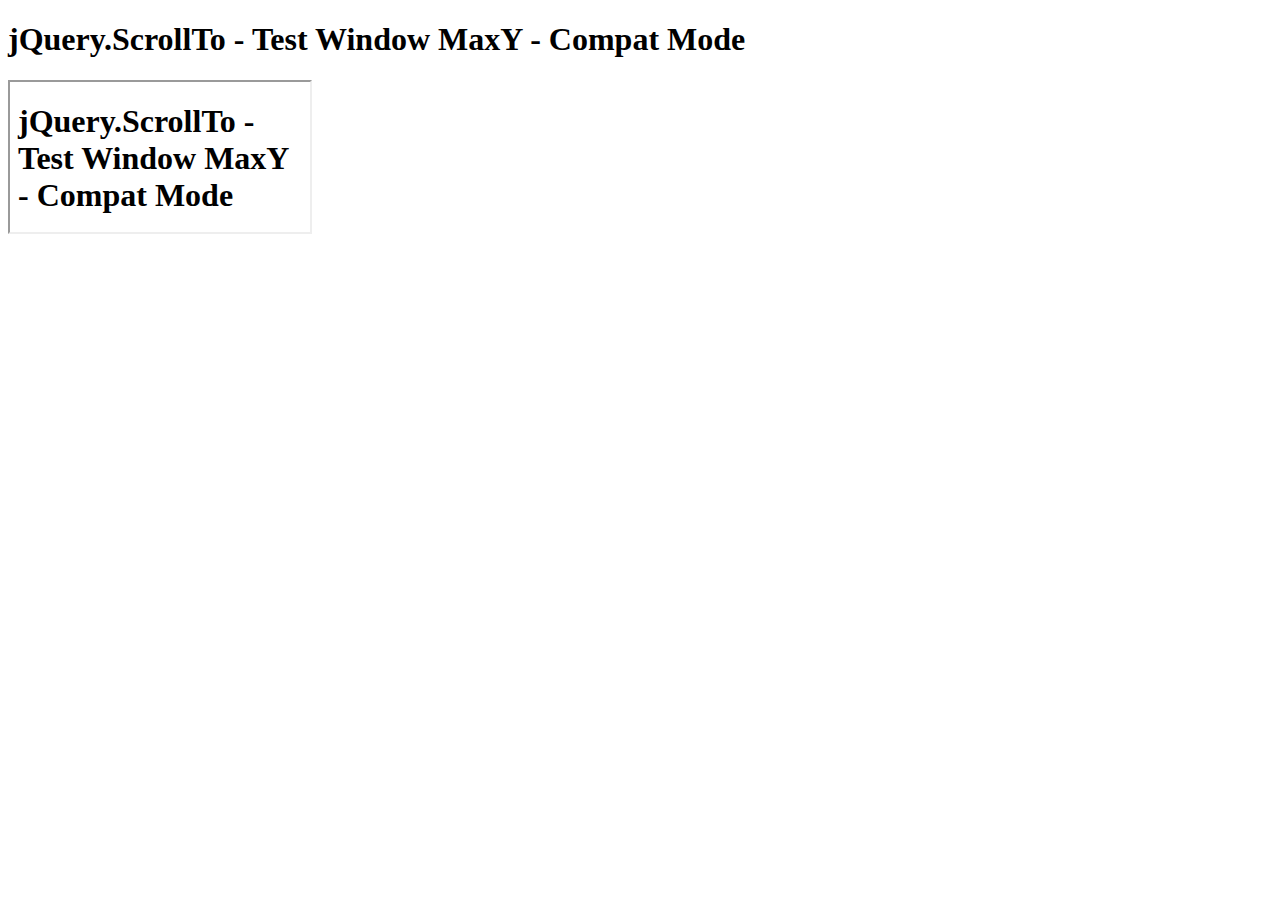
<file: js/jquery.scrollTo-1.4.13/tests/WinMaxY-with-iframe-compat.html>
<!DOCTYPE html PUBLIC "-//W3C//DTD XHTML 1.0 Transitional//EN" "http://www.w3.org/TR/xhtml1/DTD/xhtml1-transitional.dtd">
<html xmlns="http://www.w3.org/1999/xhtml">
<head>
	<meta http-equiv="Content-Type" content="text/html; charset=iso-8859-1" />
	<title>jQuery.ScrollTo</title>
</head>
<body>
	<h1>jQuery.ScrollTo - Test Window MaxY - Compat Mode</h1>
	
	<iframe src="WinMaxY-compat.html" />
</html>
</file>
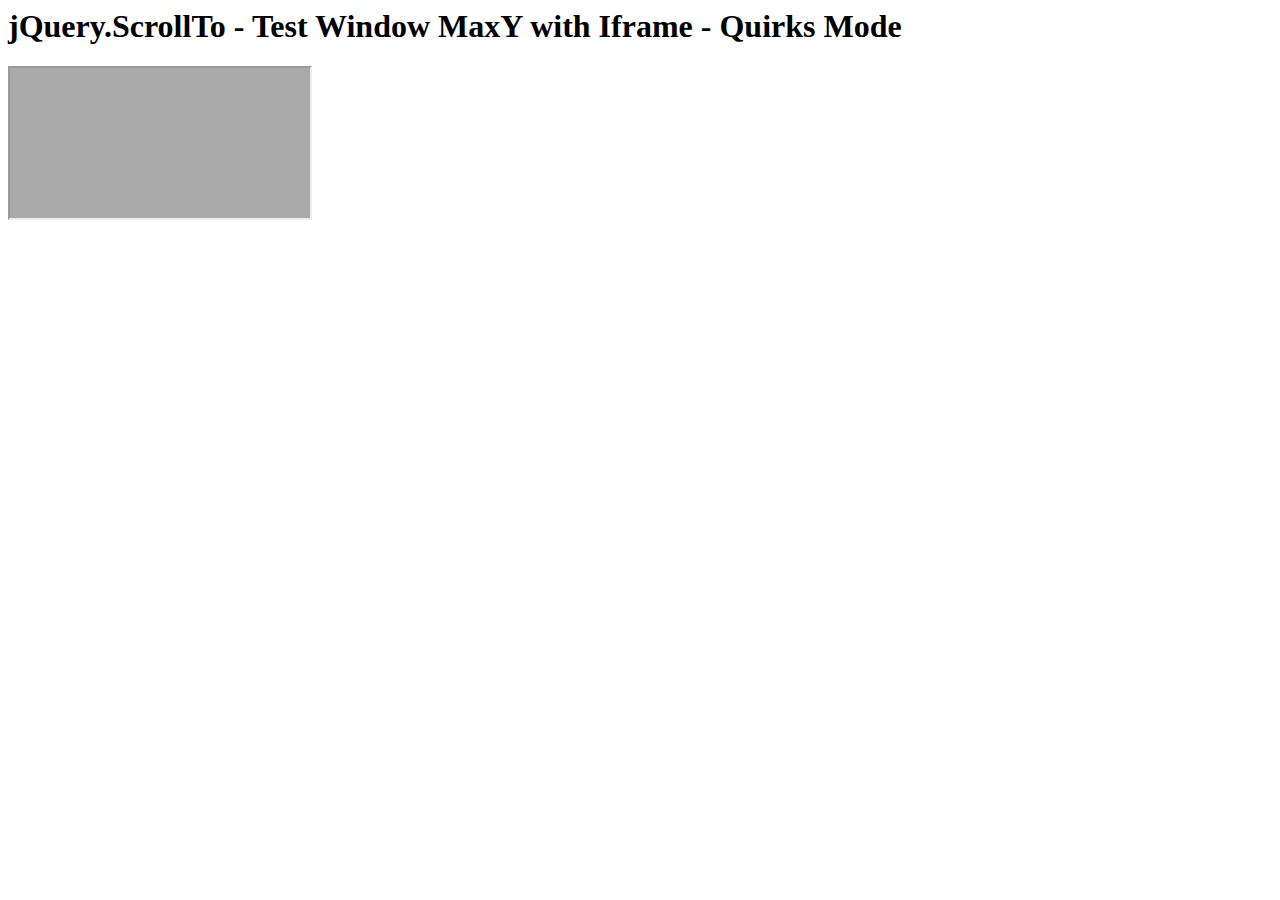
<file: js/jquery.scrollTo-1.4.13/tests/WinMaxY-with-iframe-quirks.html>
<html>
<head>
	<meta http-equiv="Content-Type" content="text/html; charset=iso-8859-1" />
	<title>jQuery.ScrollTo</title>
</head>
<body>
	<h1>jQuery.ScrollTo - Test Window MaxY with Iframe - Quirks Mode</h1>

	<iframe src="WinMaxY-quirks.html" />
	
</html>
</file>
<file: js/jquery.scrollTo-1.4.13/demo/css/style.css>
body{
	padding:5px;
	height:1600px;
	font-family: Verdana, sans-serif;
	background-color: #DDD;
}
ul,li,h1,h2,h3,p{
	list-style:none;
	padding:0;
	margin:0;
}
.part{
	border:1px solid black;
	background-color:white;
}
	.part h3{
		color:#933;
	}
#toc{
	display:block;
	padding:10px;
	position:relative;
	margin:15px 0;
	float:left;
	width:305px;
}
	#toc h3{
		padding-bottom:10px;
	}
	#toc h3 strong{
		font-size:13px;
		color:black;
	}
#links{
	border:1px solid black;
	width:210px;
	padding:10px;
	float:right;
	margin-top:-30px;
}
	#links h3{
		color:#933;
	}
	#links ul{
		padding: 8px 0 3px 20px;
	}
	#links li{
		list-style-type:circle;
	}
	#links a{
		color:#69C;
	}
	
	#toc li, #links li{
		list-style-type:circle;
		padding-left:5px;
		margin-left:15px;
	}
		#toc a{
			color:#69C;
		}
div.section{
	border:1px black solid;
	width:950px;
	padding:10px;
	margin: 5px 0;
	position:relative;
	clear:both;
}
	div.section h3{
		margin-bottom:10px;
	}
	div.section li{
		float:left;
	}
	div.pane{
		overflow:auto;
		clear:left;
		margin: 10px 0 0 10px;
		position:relative;
		width:826px;
		height:322px;
	}
ul.elements{
	background-color:#5B739C;
}
	ul.elements li{
		width:200px;
		height:100px;
		font-weight:bolder;
		border:1px black solid;
		text-align:center;
		padding:50px;
		position:relative;
		background-color:#DDD;
	}
		ul.elements li a{
			bottom:20px;
			color:#933;
			font-size:12px;
			left:125px;
			position:absolute;
		}
		ul.elements li p{
			color:#666;
		}
	#pane-options ul.elements li{
		margin:5px;
	}
	#pane-options{
		margin-bottom:10px;
	}
ul.links{
	height:20px;
	overflow:hidden;
}
	ul.links a{
		color:#69C;
		margin:0pt 5px;
	}
.clear{
	clear:left;
}
h3 span{
	position:absolute;			
}
.message{
	background:#EEE;
	border:1px solid #999;
	color:#333;
	font-size:12px;
	font-weight:normal;
	padding:1px;
	margin-top:2px;
}

h1{
	color:#5B739C;
}
h1 strong{
	font-size:13px;
	color:#777;
}
</file>
<file: js/jquery.scrollTo-1.4.13/demo/css/style.old.css>
body{
	background-color: #DDD;
}
.container li,div.pane{
	height:200px;
	font-weight:bolder;
	position:relative;
}
ul{
	list-style:none;
	padding:0;
	margin:0;
}
.container a{
	color:black;
	position:absolute;
	bottom:10px;
}
p{
	margin:0;
}
.container{
	border:1px black solid;
	margin:30px;
	overflow:auto;
	position:relative;
	width:80%;
	height:300px;
}
	.container ul{
		padding:0;
	}
#x{
	height:217px;
}
	#x li,#xy li{
		width:300px;
		float:left;
	}

h1{
	color:#5B739C;
}
h1 strong{
	font-size:13px;
	color:#777;
}

#links{
	border:1px solid black;
	width:210px;
	padding:10px;
	float:right;
	margin-top:-55px;
	background-color:white;
}
	#links h3{
		color:#933;
		margin:5px;
	}
	#links ul{
		padding: 8px 0 3px 20px;
	}
	#links li{
		list-style-type:circle;
	}
	#links a{
		color:#69C;
	}
</file>
<file: css/main.css>
/* ========================= */
/* my unreset */
/* ========================= */
li, ul, h2, p, .tags{
	font-family: "OpenSansLight", Helvetica, Arial, sans-serif;
	font-size: 1.0em;
}
p, .sections li{
	font-size: 1.0em;
	line-height: 1.5em;
	color: #736E6A;
}
p img {
	float: right;
	width: 11%;
	margin: .5%;
}

body {
	background-color: #8C8681;
}




.primary-container {
	max-width: 940px;
	/*background-color: #FCFCFC;*/
	background: #FCFCFC url("../img/crossword.png") 0 0 repeat;
	margin: 6% auto;
	-webkit-box-shadow: 0px 0px 20px 0px #000;
	   -moz-box-shadow: 0px 0px 20px 0px #000;
            box-shadow: 0px 0px 20px 0px #000;
	/*height: 1000px;*/
	padding-bottom: 1%;
}

/* ========================= */
/* persistent header */
/* ========================= */
.floatingHeader {
	position: fixed;
	top: 0;
	visibility: hidden;
}

/* ========================= */
/* main nav */
/* ========================= */
.main-nav{
	background: #FCFCFC url("../img/crossword.png") 0 0 repeat;
	color: #B9121B;
	text-align: center;
	width: 100%;
	padding: 0;
	border-bottom: 1px solid #D9D1C7;
}
.main-nav a{
	text-decoration: none;
	color: #B9121B;
}
.main-nav a:visited{
	color: #B9121B;
}
.main-nav li:hover {
	cursor: pointer;
}
.main-nav li {
	margin: 1% 2%;
	display: inline-block;
	text-transform: capitalize;
}
.main-nav li:first-child: {
	margin-left: 0;
}
.main-nav li:last-child: {
	margin-right: 0;
}

@media all and   (max-width: 600px) {
	.main-nav li {
		display: block;
		margin: 1% auto;
	}
	.main-nav li:first-child {
		display: block;
		padding-top: 3%;
	}
}

/* ========================= */
/* main logo */
/* ========================= */
.main-logo {
	padding-top: 30px;
	padding-bottom: 0.5%;
	text-align: center;
	border-bottom: 1px solid #D9D1C7;
}
.main-logo h1{
	color: #2F3540;
	font-size: 3em;
	font-family: 'Paytone One', sans-serif;
	margin: 0 auto 20px auto;
}
.main-logo h2{
	color: #8C8681;
	font-size: 1.5em;
	font-weight: bold;
	font-style: italic;
	margin: 0 auto 30px auto;
}
.main-logo ul {
	text-align: right;
}
.main-logo li {
	width: 2%;
	display: inline-block;
	margin: 0;
	margin: 0 0.5%;
}
.main-logo li:first-child: {
	margin-left: 0;
}
.main-logo li:last-child: {
	margin-right: 0;
}
.main-logo img {
	width: 100%;
}

@media all and   (max-width: 600px) {
	.main-logo h1 {
		font-size: 1.5em;
	}
	.main-logo h2 {
		font-size: 0.9em;
	}
	.main-logo ul {
		text-align: center;
	}
	.main-logo li {
		width: 10%;
	}
}

/* ========================= */
/* sections */
/* ========================= */
.sections {
	margin: 50px 30px;
}
.sections li{
	font-size: 1.0em;
	line-height: 1.2em;
	color: #736E6A;
	margin-bottom: 0.5em;
}
.sections ul {
    list-style: none;
    padding:0;
    margin:0;
}
.sections .first > li{
	background: url("../img/circle.png") 0 50% no-repeat;
	background-size: 2%;
	padding-left: 6%;
}
.sections .second > li{
	background: url("../img/circle2.png") 6% 50% no-repeat;
	background-size: 2%;
	padding-left: 12%;
}



.col-1-3, .col-2-3, .col-1-2 , .col-1-3-sub, .col-2-3-sub, .col-1-2-sub {
	float: left;
}
.col-2-3 {
  width: 80%;
  padding-left: 3%;
  border-left: 6px solid #D9D1C7;
}
.col-1-3 {
	width: 20%;
}
.col-1-2, .col-1-2-sub {
	width: 50%;
}
.grid:after {
	content: "";
	display: table;
	clear: both;
}
.nav-section h1 {
	font-family: 'Bitter', serif;
	font-weight: bold;
	font-size: 1.5em;
	color: #B9121B;
}

.col-1-3-sub {
	width: 20%;
}
.col-2-3-sub, .col-1-2-sub {
	padding-left: 3%;
	padding-bottom: 3%;
}
.col-2-3-sub {
	width: 80%;
}
.col-2-3-sub:last-child, .col-1-2-sub:last-child {
	padding-bottom: 0;
}
.about-me img{
	width: 100%;
}
.stamp {
	padding: 0 0;
	text-align: center;
	font-size: 0.7em;
	height: 1.8em;
	line-height: 1.8em;
	background-color: #666A73;
	color: #FCFCFC;
	font-family: Arial;
}

.sub-section-headers h1 {
	font-size: 1.6em;
	color: #474747;
	margin-bottom: 1%;
}
.sub-section-headers h2 {
	font-size: 1.2em;
	color: #B9121B;
	margin-bottom: 1%;
}
.sub-section-headers .collaborators {
	font-size: 0.9em;
	color: #B9121B;
	margin-bottom: 1%;
}

@media all and   (max-width: 700px) {
	p, .sections li, td {
		font-size: .9em;
	}
	.sections {
		margin: 20px 20px;
	}
	.col-1-3, .col-2-3, .col-1-2, .col-1-3-sub, .col-2-3-sub, .col-1-2-sub {
		float: none;
		width: auto;
	}
	.col-2-3 {
		margin-top: 1%;
		padding-top: 2%;
		border-left: none;
		border-top: 2px solid #D9D1C7;
	}
	.sections .col-1-3, .about-me .col-1-3-sub, .sub-section-headers h1, .sub-section-headers h2, .sub-section-headers .collaborators{
		text-align: center;
	}
	.about-me img{
		width: 60%;
	}
	.sub-section-headers h1{
		font-size: 1.2em;
	}
	.sub-section-headers h2 {
		font-size: 1.0em;
	}
	p img {
		display: none;
	}
}

/* ========================= */
/* Skills table styling */
/* ========================= */
table {
	border-collapse: separate;
	border-spacing: 0;
	width: 100%;
	font-family: "OpenSansLight", Helvetica, Arial, sans-serif;
	line-height: 1.2em;
}
th, td {
	padding-bottom: 2%;
	vertical-align: top;
}
th {
	text-align: center;
	width: 100%;
	border-bottom: 1px solid #D9D1C7;
}
td {
	width: 50%;
	padding: 2% 1% 1% 1%;
}
thead {
	line-height: 1.5em;
}
thead th {
	color: #474747;
	font-size: 1.2em;
}

tbody {
	color: #736E6A;
}
tbody .skill {
	width: 20%;
}

/* ========================= */
/* projects
/* ========================= */
.projects-icons ul {
	text-align: center;
}
.projects-icons li {
	width: 5%;
	display: inline-block;
	margin: 0;
	margin: 1% 2%;
}
.projects-icons li:first-child: {
	margin-left: 0;
}
.projects-icons li:last-child: {
	margin-right: 0;
}
.projects-icons img {
	width: 100%;
}
.project {
	border-bottom: 2px solid #D9D1C7;
	margin-top: 1%
}
.project:last-child {
	border: none;
}
@media all and   (max-width: 700px) {
	.projects-icons li{
		width: 8%;
	}
}
tbody .tags {
	width: 3%;
	color: #736E6A;
	font-weight: bold;
	vertical-align: middle;
}
.tags-list li{
	display: inline-block;
	border: 1px solid #B9121B;
	padding: 2px;
	border-radius: 2px;
	margin: .5%;
}
</file>
